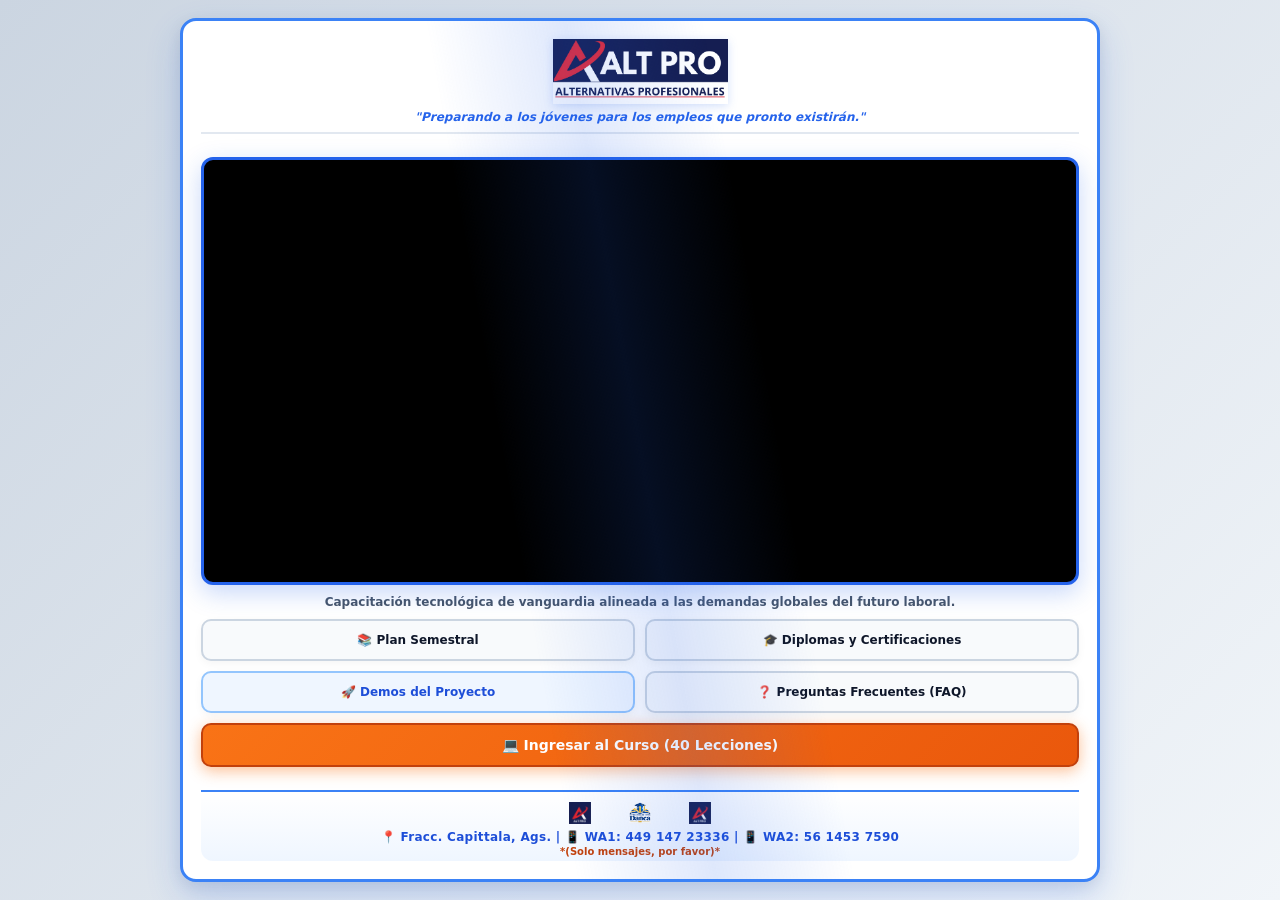
<file: index.html>
<!DOCTYPE html>
<html lang="es">
<head>
    <meta charset="UTF-8">
    <meta name="viewport" content="width=device-width, initial-scale=1.0">
    <title>InnovaPro IA - Preparando a los jóvenes para los empleos que pronto existirán</title>
    <link rel="stylesheet" href="style.css">
    <link rel="manifest" href="manifest.json">
</head>
<body>

    <!-- ================= VISTA 1: HOME / ACCESO INSTITUCIONAL ================= -->
    <div id="view-home" class="app-container">
        <header class="app-header">
            <img src="imagenes/logo_principal.png" alt="InnovaPro IA" class="logo-img">
            <span class="eslogan">"Preparando a los jóvenes para los empleos que pronto existirán."</span>
        </header>

        <main class="home-main">
            <!-- Video de Presentación Principal -->
            <div class="video-container">
                <iframe id="home-video" src="https://www.youtube.com/embed/-pKuou81xsU" title="InnovaPro IA Presentación" allowfullscreen></iframe>
            </div>

            <!-- Justificación WEF resumida -->
            <p class="wef-text">Capacitación tecnológica de vanguardia alineada a las demandas globales del futuro laboral.</p>

            <!-- Botones de Interacción Estratégica (Cuadrícula 2x2 Homogénea) -->
            <div class="dashboard-grid">
                <button class="btn-app" onclick="abrirModal('modal-programa')">📚 Plan Semestral</button>
                <button class="btn-app" onclick="abrirModal('modal-certificados')">🎓 Diplomas y Certificaciones</button>
                <a href="https://ia-escuelas.pideya.contact/" target="_blank" class="btn-app btn-demo">🚀 Demos del Proyecto</a>
                <button class="btn-app btn-faq" onclick="abrirModal('modal-faq')">❓ Preguntas Frecuentes (FAQ)</button>
                <button class="btn-app btn-curso" onclick="mostrarVistaCurso()" style="grid-column: span 2;">💻 Ingresar al Curso (40 Lecciones)</button>
            </div>
        </main>

        <footer class="app-footer">
            <div class="sponsors">
                <img src="imagenes/sponsor_1.png" alt="Aliado 1">
                <img src="imagenes/sponsor_2.png" alt="Aliado 2">
                <img src="imagenes/sponsor_3.png" alt="Aliado 3">
            </div>
            <p class="contacto-info">📍 Fracc. Capittala, Ags. | 📱 WA1: 449 147 23336 | 📱 WA2: 56 1453 7590</p>
            <p class="aviso-wa">*(Solo mensajes, por favor)*</p>
        </footer>
    </div>


    <!-- ================= VISTA 2: PLATAFORMA DE ESTUDIO (40 LECCIONES) ================= -->
    <div id="view-curso" class="app-container" style="display: none;">
        <header class="curso-header">
            <button class="btn-volver" onclick="mostrarVistaHome()">⬅ Volver al Inicio</button>
            <h2>Aula Virtual - InnovaPro IA</h2>
            <div id="user-status" class="user-status">Licencia Vigente (6 Meses)</div>
        </header>

        <main class="curso-main">
            <!-- Selector de Niveles -->
            <div class="niveles-tabs">
                <button class="tab-nivel active" onclick="cambiarNivel(1)">Nivel 1 (IA & Prompt)</button>
                <button class="tab-nivel" onclick="cambiarNivel(2)">Nivel 2 (Visual & 3D)</button>
                <button class="tab-nivel" onclick="cambiarNivel(3)">Nivel 3 (VS Code & Web)</button>
                <button class="tab-nivel" onclick="cambiarNivel(4)">Nivel 4 (5 Proyectos)</button>
            </div>

            <!-- Listado y Reproductor de Lecciones -->
            <div class="aula-grid">
                <!-- Selector de Lecciones (1 a 15) -->
                <div class="lecciones-sidebar" id="lista-lecciones">
                    <!-- Generado dinámicamente por JS -->
                </div>

                <!-- Contenido de la Lección Activa -->
                <div class="leccion-content">
                    <h3 id="titulo-leccion-activa">Selecciona una lección</h3>
                    <div class="video-container">
                        <iframe id="video-leccion" src="https://www.youtube.com/embed/LcqjlzUucIU" title="Video Lección" allowfullscreen></iframe>
                    </div>

                    <!-- Panel de Recursos Didácticos Descargables (Optimizado a un solo botón) -->
                    <div class="recursos-box">
                        <h4>📁 Material de Estudio de la Lección</h4>
                        <div class="recursos-buttons">
                            <a href="#" id="btn-pdf" class="btn-recurso pdf" download style="width: 100%; text-align: center; justify-content: center;">📥 Descargar Guía de Estudio en PDF</a>
                        </div>
                    </div>

                    <div class="evaluacion-panel" style="display: none;">
                        <a href="#" class="btn-eval" style="display: inline-block; text-align: center; text-decoration: none;">📝 Presentar Examen de Nivel</a>
                    </div>
                </div>
            </div>
        </main>
    </div>


    <div id="modal-programa" class="modal">
    <div class="modal-content">
        <span class="close" onclick="cerrarModal('modal-programa')">&times;</span>
        <h2>Programa Académico Semestral</h2>
        <div class="modal-body-scroll">
            
            <!-- CAJA DE ORIENTACIÓN DE TIEMPOS Y CARGA HORARIA -->
            <div style="background: #eef9ee; padding: 15px; border-radius: 8px; margin-bottom: 20px; border: 1px solid #c3e6cb; text-align: left;">
                <h4 style="margin-top: 0; color: #2d572c;">⏱️ Organización y Carga Horaria para Alumnos</h4>
                <p style="font-size: 13px; color: #333; line-height: 1.5; margin: 0;">
                    Este programa está diseñado como una actividad extracurricular optimizada para el calendario escolar de la SEP (considerando periodos vacacionales y exámenes). 
                    <br><br>
                    📌 <strong>Ritmo sugerido:</strong> 2 lecciones por semana (~1 a 2 horas de dedicación total por semana). Con este ritmo constante, el alumno concluirá las 40 lecciones del curso en aproximadamente <strong>4 meses y medio (20 semanas)</strong>, terminando con holgura dentro del semestre escolar sin descuidar sus materias regulares.
                </p>
            </div>

            <h3>Nivel 1: IA Generativa, Despliegue Web y Multimedia Básica (4 Semanas)</h3>
            <p>LLMs, Prompt Engineering, ChatGPT, Gemini, Perplexity, DeepSeek, Copilot, Vocaroo, Google TTS, Suno, Netlify, Surge y Cloudflare Pages. <em>(Ritmo: 2 lecciones por semana / ~2 horas semanales).</em></p>
            
            <h3>Nivel 2: Creatividad Visual, Presentaciones y Multimedia Sintética (4 Semanas)</h3>
            <p>DALL-E 3, Leonardo AI, Gamma.app, Clipchamp, Descript, Meshy AI, Spline, Pika, Veo y videos de idiomas educativos. <em>(Ritmo: 2 lecciones por semana / ~2 horas semanales).</em></p>
            
            <h3>Nivel 3: Desarrollo Web con VS Code (5 Semanas)</h3>
            <p>Instalación de VS Code, HTML5, CSS3, JavaScript, asistentes de IA (Copilot/DeepSeek) y PWAs locales. <em>(Ritmo: 2 lecciones por semana / ~2 horas semanales).</em></p>
            
            <h3>Nivel 4: Creación Avanzada, Sustitución y Certificación Internacional (7 Semanas)</h3>
            <p>Creación de aplicaciones web sin assets y con assets (imágenes cuadradas 400x400, logotipos y videos de YouTube), métodos de edición por sustitución y adición/extensión por sustitución, despliegue en red, portafolio PWA y preparación para la certificación oficial <em>Elements of AI</em> (Universidad de Helsinki). <em>(Ritmo: 2 lecciones por semana / ~2 horas semanales).</em></p>
            
        </div>
    </div>
</div>

    <div id="modal-certificados" class="modal">
    <div class="modal-content">
        <span class="close" onclick="cerrarModal('modal-certificados')">&times;</span>
        <h2>Diplomas e Insignias Oficiales</h2>
        <div class="modal-body-scroll">
            <h3>Diplomas Internos Nominativos (Emisión Institucional PDF)</h3>
            <ul>
                <li>Nivel 1: Fundamentos de IA Generativa.</li>
                <li>Nivel 2: Creación Visual y Gráficos 3D.</li>
                <li>Nivel 3: Desarrollo Web Base en VS Code.</li>
                <li><strong>Nivel Máster (Nivel 4): Creador de Aplicaciones Web con IA.</strong></li>
            </ul>

            <h3>Certificaciones Internacionales Globales</h3>
            <ul>
                <li><strong>Universidad de Helsinki:</strong> Elements of AI.</li>
            </ul>
        </div>
    </div>
</div>

    <!-- MODAL: FAQ (PREGUNTAS FRECUENTES) -->
    <div id="modal-faq" class="modal">
        <div class="modal-content">
            <span class="close" onclick="cerrarModal('modal-faq')">&times;</span>
            <h2>Preguntas Frecuentes (FAQ)</h2>
            <div class="modal-body-scroll">
                <h3>1. ¿Cómo se les da clase a los alumnos, si ninguno de nuestros maestros sabe Inteligencia Artificial?</h3>
                <p><strong>R:</strong> Existen 2 formas: <br>a) Se les puede dar un curso a los maestros con un costo simbólico y además tendrán acceso a la plataforma todo el semestre, independientemente de que tomen este curso o no.<br>b) El curso está diseñado para ser autodidacta y los lleva paso a paso desde cero hasta terminarlo.</p>
                
                <h3>2. ¿Se requiere experiencia previa en código?</h3>
                <p><strong>R:</strong> Ninguna. El Nivel 1 parte desde cero absoluto, guiando al alumno de usuario básico a creador de tecnología.</p>
                
                <h3>3. ¿Cómo funciona el acceso a la plataforma?</h3>
                <p><strong>R:</strong> Cada alumno recibe un usuario y contraseña temporal inicial con vigencia estricta de 6 meses para proteger las licencias escolares.</p>
                
                <h3>4. ¿El alumno recibe algún reconocimiento o certificación?</h3>
                <p><strong>R:</strong> Sí. Al aprobar las evaluaciones de cada etapa (con más del 70% de aciertos), el sistema emite diplomas institucionales nominativos en PDF. Además, durante el trayecto, los alumnos obtienen rutas para tramitar insignias y certificaciones internacionales oficiales de Cisco, Google Cloud, Microsoft y la Universidad de Helsinki.</p>
                
                <h3>5. ¿Qué pasa si el alumno pierde la contraseña?</h3>
                <p><strong>R:</strong> El sistema permite que el alumno cambie su contraseña al ingresar por primera vez. En caso de extravío posterior, el colegio o el administrador puede solicitar el restablecimiento inmediato mediante los canales de soporte.</p>
                
                <h3>6. ¿Cómo sé que mi hijo aprendió?</h3>
                <p><strong>R:</strong> Al finalizar el curso, su hijo habrá generado diferentes proyectos como videos, canciones, imágenes, pero sobre todo aplicaciones tanto de entretenimiento como laborales. Puede ver el botón: "Demos del proyecto".</p>
                
                <h3>7. ¿Cuándo puede entrar mi hijo a la plataforma?</h3>
                <p><strong>R:</strong> La plataforma es una herramienta de 24x7 durante todo el semestre.</p>
                
                <h3>8. ¿Qué pasa si mi hijo termina antes el curso o no lo termina a tiempo?</h3>
                <p><strong>R:</strong> Si el alumno termina antes, puede explorar, repasar y perfeccionar sus proyectos sin restricciones. Si por alguna razón no concluye a tiempo, se puede comunicar con su director para pedir una extensión del curso por el tiempo que ustedes lo consideren pertinente con el respectivo pago por mes.</p>
            </div>
        </div>
    </div>

    <script src="script.js"></script>
</body>
</html>
</file>
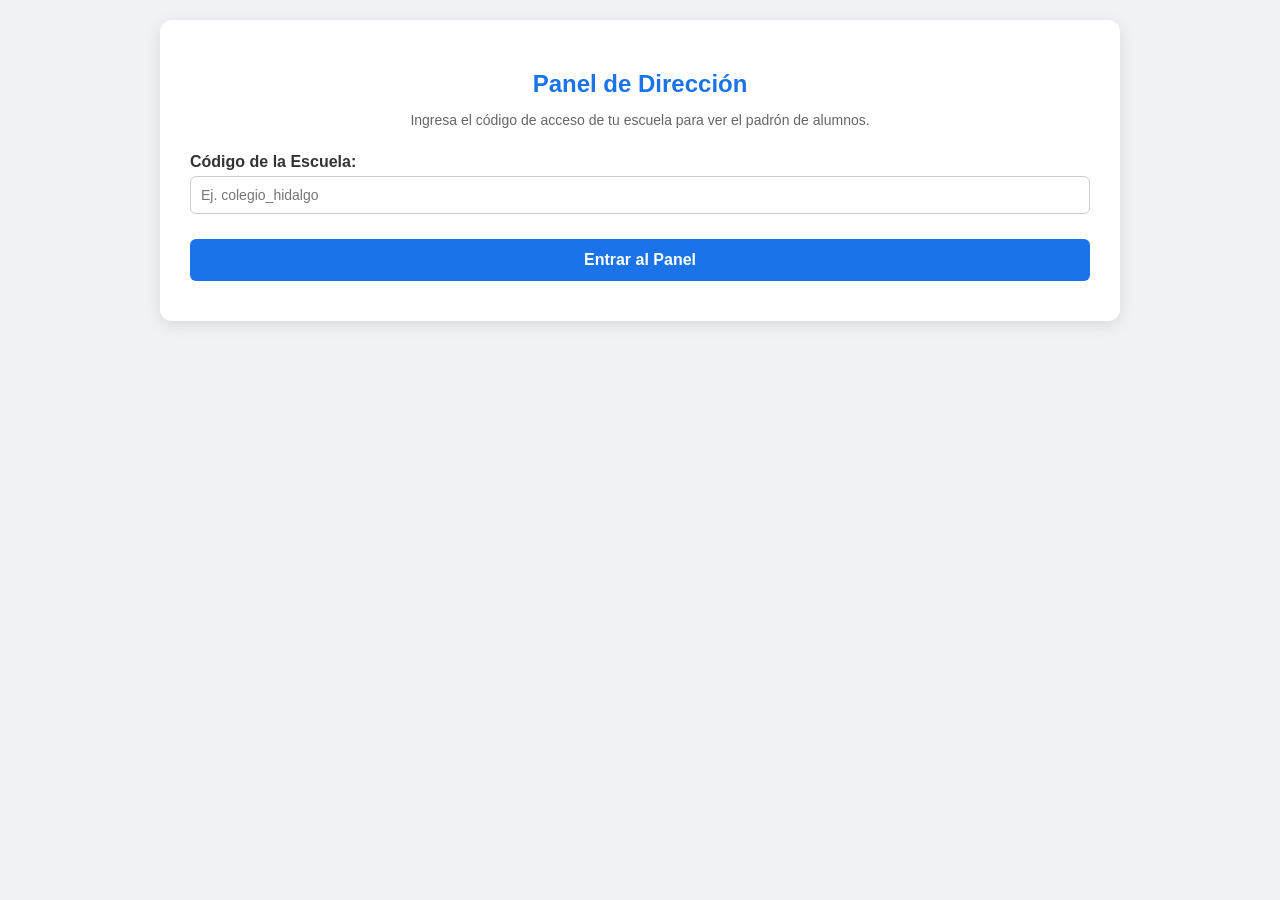
<file: director.html>
<!DOCTYPE html>
<html lang="es">
<head>
    <meta charset="UTF-8">
    <meta name="viewport" content="width=device-width, initial-scale=1.0">
    <title>Panel de Control - Dirección Escolar</title>
    <style>
        body { font-family: 'Segoe UI', Tahoma, Geneva, Verdana, sans-serif; background: #f0f2f5; margin: 0; padding: 20px; }
        .container { max-width: 900px; margin: auto; background: white; padding: 30px; border-radius: 12px; box-shadow: 0 4px 15px rgba(0,0,0,0.1); }
        h2 { color: #1a73e8; text-align: center; margin-bottom: 5px; }
        p.subtitle { text-align: center; color: #666; font-size: 14px; margin-bottom: 25px; }
        .login-box, .dashboard-box { display: none; }
        .active { display: block; }
        .form-group { margin-bottom: 15px; }
        label { display: block; margin-bottom: 5px; font-weight: 600; color: #333; }
        input { width: 100%; padding: 10px; border: 1px solid #ccc; border-radius: 6px; font-size: 14px; box-sizing: border-box; }
        button { background: #1a73e8; color: white; border: none; padding: 12px; width: 100%; border-radius: 6px; font-size: 16px; font-weight: bold; cursor: pointer; margin-top: 10px; }
        button:hover { background: #1557b0; }
        .btn-excel { background: #28a745; width: auto; padding: 10px 20px; float: right; margin-bottom: 20px; }
        .btn-excel:hover { background: #218838; }
        table { width: 100%; border-collapse: collapse; margin-top: 20px; }
        th, td { border: 1px solid #ddd; padding: 12px; text-align: left; font-size: 14px; }
        th { background-color: #f8f9fa; color: #333; }
        .msg { color: red; text-align: center; margin-top: 10px; font-size: 14px; }
        .clearfix::after { content: ""; clear: both; display: table; }
    </style>
</head>
<body>

    <div class="container">
        <!-- VISTA 1: LOGIN DEL DIRECTOR -->
        <div id="login-box" class="login-box active">
            <h2>Panel de Dirección</h2>
            <p class="subtitle">Ingresa el código de acceso de tu escuela para ver el padrón de alumnos.</p>
            <form onsubmit="verificarAccesoDireccion(event)">
                <div class="form-group">
                    <label>Código de la Escuela:</label>
                    <input type="text" id="codigo-escuela" required placeholder="Ej. colegio_hidalgo">
                </div>
                <button type="submit">Entrar al Panel</button>
                <div id="error-msg" class="msg"></div>
            </form>
        </div>

        <!-- VISTA 2: TABLA DE ALUMNOS INSCRITOS -->
        <div id="dashboard-box" class="dashboard-box">
            <h2 id="titulo-escuela">Padrón de Alumnos</h2>
            <p class="subtitle">Aquí puedes consultar las contraseñas de tus alumnos o descargar el respaldo.</p>
            
            <div class="clearfix">
                <button class="btn-excel" onclick="exportarExcel()">📥 Descargar Lista en Excel (CSV)</button>
            </div>

            <table>
                <thead>
                    <tr>
                        <th>Nombre del Alumno</th>
                        <th>Grado y Grupo</th>
                        <th>Contraseña Personal</th>
                        <th>Fecha de Registro</th>
                    </tr>
                ></thead>
                <tbody id="tabla-alumnos">
                    <!-- Los datos se cargan solos aquí -->
                </tbody>
            </table>
            
            <button style="background: #6c757d; width: auto; margin-top: 20px;" onclick="cerrarSesion()">Cerrar Sesión</button>
        </div>
    </div>

    <script>
        const SUPABASE_URL = "https://fjtzyxnpgxxsducxxobx.supabase.co";
        const SUPABASE_ANON_KEY = "eyJhbGciOiJIUzI1NiIsInR5cCI6IkpXVCJ9.eyJpc3MiOiJzdXBhYmFzZSIsInJlZiI6ImZqdHp5eG5wZ3h4c2R1Y3h4b2J4Iiwicm9sZSI6ImFub24iLCJpYXQiOjE3OTAyNDgwNjksImV4cCI6MjEwNTgyNDA2OX0.LlTw1ATsXpQTwzF72YjAe9ubgFWDZJSfBhRSCfj0aJw";

        let codigoActual = "";
        let listaAlumnosGlobal = [];

        async function verificarAccesoDireccion(event) {
            event.preventDefault();
            const codigo = document.getElementById('codigo-escuela').value.trim();
            const errorMsg = document.getElementById('error-msg');

            try {
                // Validar que la escuela exista en la base de datos principal
                const response = await fetch(`${SUPABASE_URL}/rest/v1/escuelas_demo?codigo=eq.${codigo}&select=*`, {
                    headers: {
                        "apikey": SUPABASE_ANON_KEY,
                        "Authorization": `Bearer ${SUPABASE_ANON_KEY}`
                    }
                });

                const data = await response.json();

                if (!data || data.length === 0) {
                    errorMsg.innerText = "El código de la escuela no es válido.";
                    return;
                }

                codigoActual = codigo;
                document.getElementById('titulo-escuela').innerText = `Padrón de Alumnos: ${data[0].nombre_escuela}`;
                
                // Cambiar de vista al panel
                document.getElementById('login-box').classList.remove('active');
                document.getElementById('dashboard-box').classList.add('active');

                // Cargar los alumnos de esta escuela
                cargarAlumnos(codigo);

            } catch (err) {
                console.error(err);
                errorMsg.innerText = "Error de conexión con el servidor.";
            }
        }

        async function cargarAlumnos(codigo) {
            try {
                const response = await fetch(`${SUPABASE_URL}/rest/v1/alumnos_registrados?escuela_codigo=eq.${codigo}&select=*`, {
                    headers: {
                        "apikey": SUPABASE_ANON_KEY,
                        "Authorization": `Bearer ${SUPABASE_ANON_KEY}`
                    }
                });

                const alumnos = await response.json();
                listaAlumnosGlobal = alumnos;
                const tbody = document.getElementById('tabla-alumnos');
                tbody.innerHTML = '';

                if (alumnos.length === 0) {
                    tbody.innerHTML = `<tr><td colspan="4" style="text-align:center;">Aún no hay alumnos registrados con este código.</td></tr>`;
                    return;
                }

                alumnos.forEach(alumno => {
                    const fecha = new Date(alumno.fecha_registro).toLocaleDateString();
                    const tr = document.createElement('tr');
                    tr.innerHTML = `
                        <td>${alumno.nombre_alumno}</td>
                        <td>${alumno.grupo}</td>
                        <td><strong>${alumno.password}</strong></td>
                        <td>${fecha}</td>
                    `;
                    tbody.appendChild(tr);
                });

            } catch (err) {
                console.error(err);
            }
        }

        function exportarExcel() {
            if (listaAlumnosGlobal.length === 0) {
                alert("No hay datos para exportar.");
                return;
            }

            let csvContent = "data:text/csv;charset=utf-8,Nombre del Alumno,Grupo,Contrasena,Fecha de Registro\n";

            listaAlumnosGlobal.forEach(row => {
                csvContent += `"${row.nombre_alumno}","${row.grupo}","${row.password}","${row.fecha_registro}"\n`;
            });

            const encodedUri = encodeURI(csvContent);
            const link = document.createElement("a");
            link.setAttribute("href", encodedUri);
            link.setAttribute("download", `padron_alumnos_${codigoActual}.csv`);
            document.body.appendChild(link);
            link.click();
            document.body.removeChild(link);
        }

        function cerrarSesion() {
            document.getElementById('dashboard-box').classList.remove('active');
            document.getElementById('login-box').classList.add('active');
            document.getElementById('codigo-escuela').value = '';
        }
    </script>
</body>
</html>
</file>
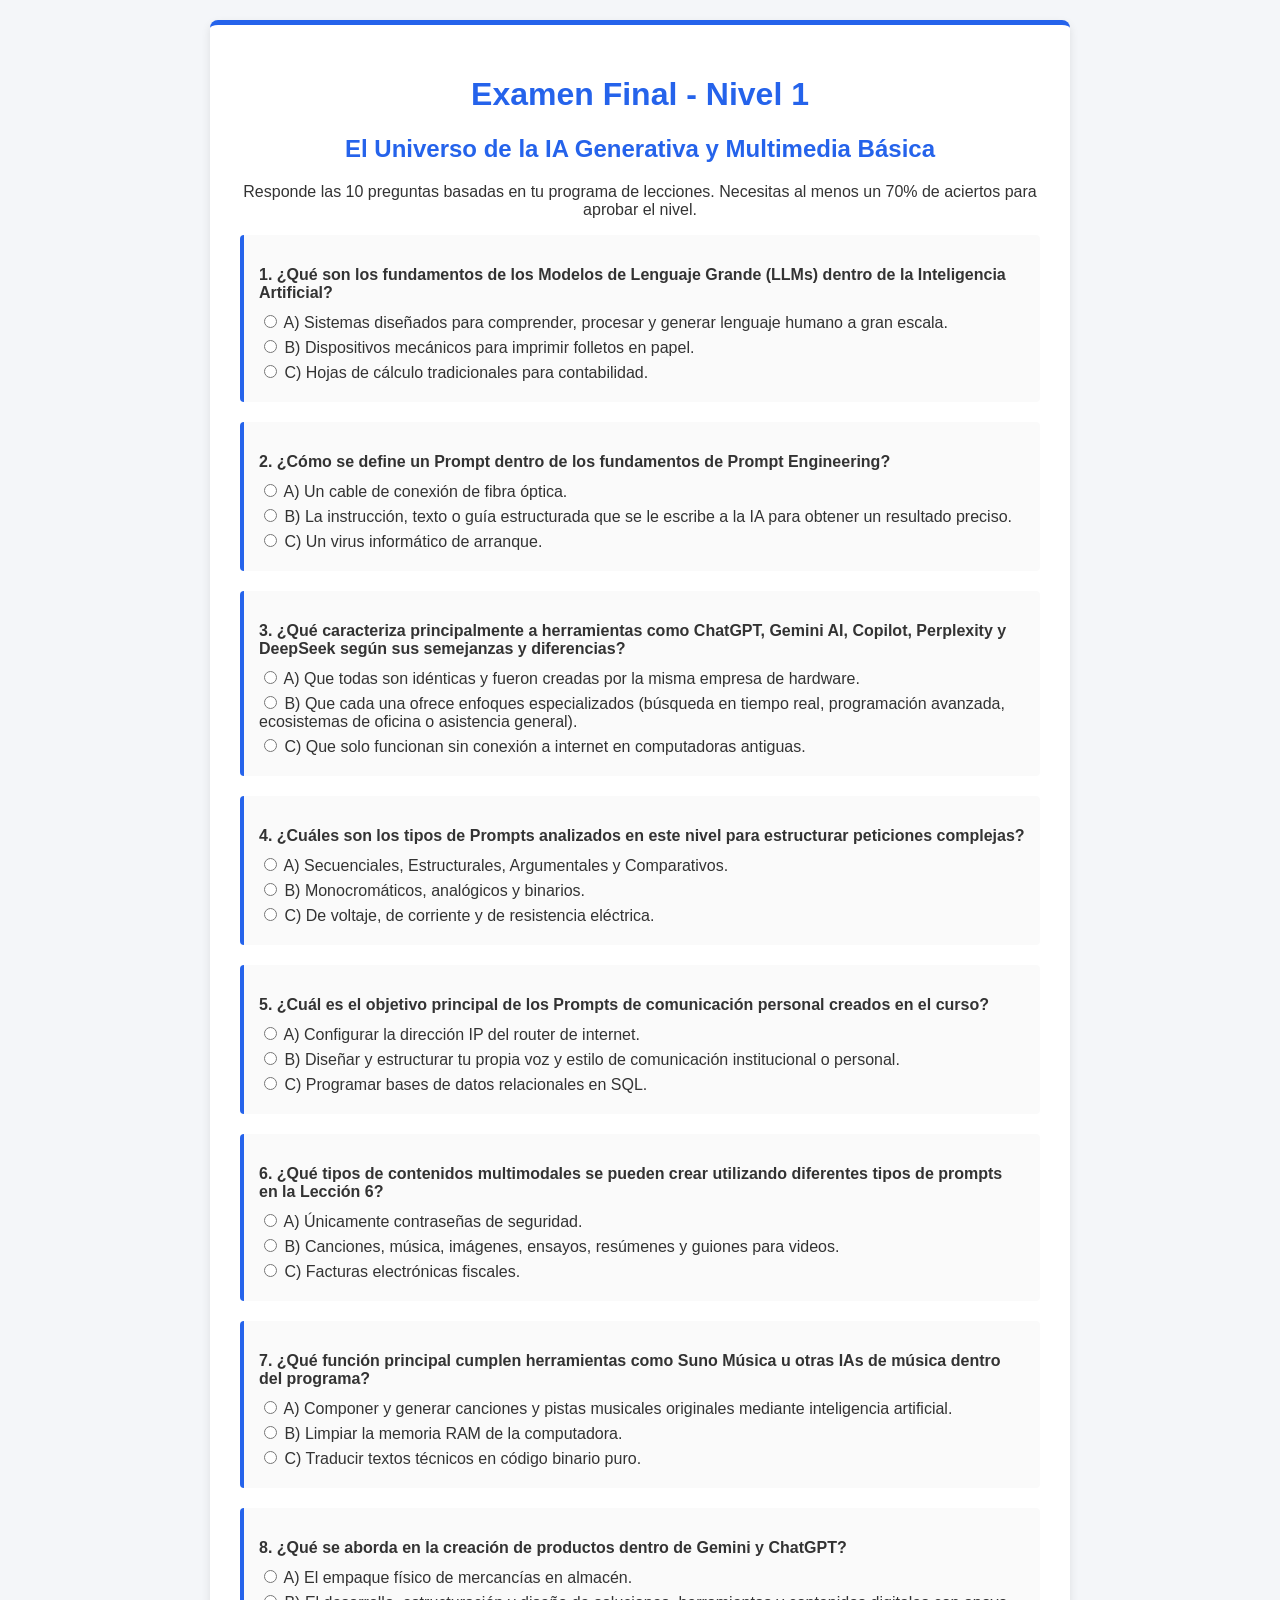
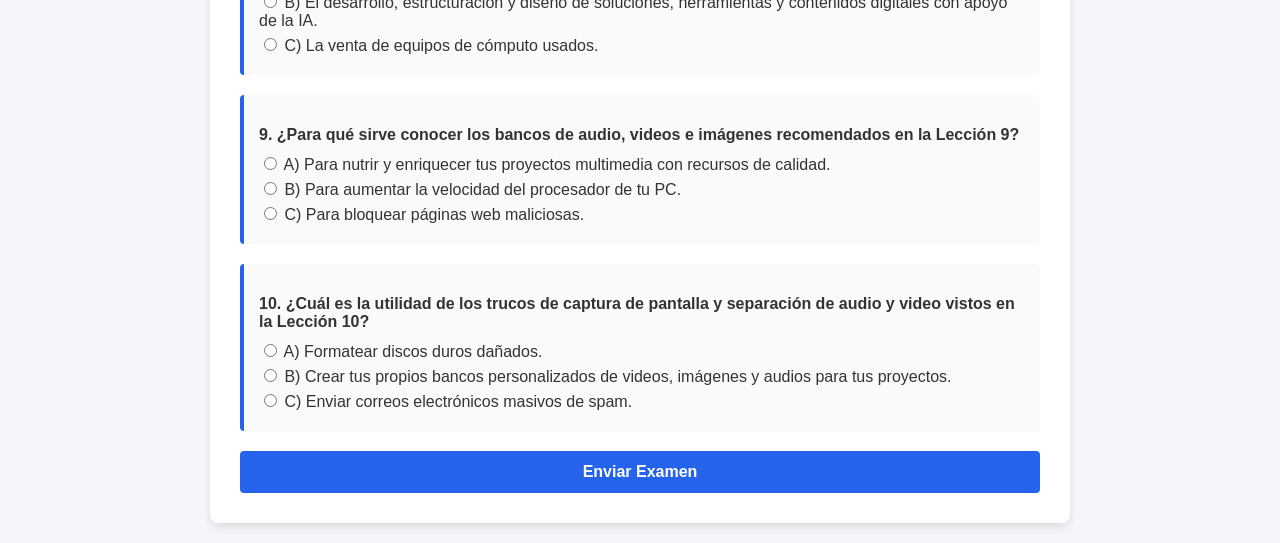
<file: nivel1_examen.html>
<!DOCTYPE html>
<html lang="es">
<head>
    <meta charset="UTF-8">
    <meta name="viewport" content="width=device-width, initial-scale=1.0">
    <title>Examen Final - Nivel 1 | PWA InnovaPro IA</title>
    <style>
        body { font-family: Arial, sans-serif; background-color: #f4f6f9; margin: 0; padding: 20px; color: #333; }
        .container { max-width: 800px; margin: 0 auto; background: #fff; padding: 30px; border-radius: 8px; box-shadow: 0 4px 10px rgba(0,0,0,0.1); border-top: 5px solid #2563EB; }
        h1, h2 { color: #2563EB; text-align: center; }
        .question { margin-bottom: 20px; padding: 15px; background: #fafafa; border-left: 4px solid #2563EB; border-radius: 4px; }
        .question p { font-weight: bold; margin-bottom: 10px; }
        label { display: block; margin-bottom: 5px; cursor: pointer; }
        button { display: block; width: 100%; background: #2563EB; color: #fff; border: none; padding: 12px; font-size: 16px; border-radius: 4px; cursor: pointer; margin-top: 20px; font-weight: bold; }
        button:hover { background: #1D4ED8; }
        #result-section { display: none; text-align: center; margin-top: 30px; padding: 20px; background: #eef2ff; border: 1px solid #c7d2fe; border-radius: 4px; }
    </style>
</head>
<body>

<div class="container">
    <h1>Examen Final - Nivel 1</h1>
    <h2>El Universo de la IA Generativa y Multimedia Básica</h2>
    <p style="text-align: center;">Responde las 10 preguntas basadas en tu programa de lecciones. Necesitas al menos un 70% de aciertos para aprobar el nivel.</p>

    <form id="quiz-form">
        <!-- Pregunta 1: Lección 1 -->
        <div class="question"><p>1. ¿Qué son los fundamentos de los Modelos de Lenguaje Grande (LLMs) dentro de la Inteligencia Artificial?</p>
            <label><input type="radio" name="q1" value="a"> A) Sistemas diseñados para comprender, procesar y generar lenguaje humano a gran escala.</label>
            <label><input type="radio" name="q1" value="b"> B) Dispositivos mecánicos para imprimir folletos en papel.</label>
            <label><input type="radio" name="q1" value="c"> C) Hojas de cálculo tradicionales para contabilidad.</label>
        </div>

        <!-- Pregunta 2: Lección 2 -->
        <div class="question"><p>2. ¿Cómo se define un Prompt dentro de los fundamentos de Prompt Engineering?</p>
            <label><input type="radio" name="q2" value="a"> A) Un cable de conexión de fibra óptica.</label>
            <label><input type="radio" name="q2" value="b"> B) La instrucción, texto o guía estructurada que se le escribe a la IA para obtener un resultado preciso.</label>
            <label><input type="radio" name="q2" value="c"> C) Un virus informático de arranque.</label>
        </div>

        <!-- Pregunta 3: Lección 3 -->
        <div class="question"><p>3. ¿Qué caracteriza principalmente a herramientas como ChatGPT, Gemini AI, Copilot, Perplexity y DeepSeek según sus semejanzas y diferencias?</p>
            <label><input type="radio" name="q3" value="a"> A) Que todas son idénticas y fueron creadas por la misma empresa de hardware.</label>
            <label><input type="radio" name="q3" value="b"> B) Que cada una ofrece enfoques especializados (búsqueda en tiempo real, programación avanzada, ecosistemas de oficina o asistencia general).</label>
            <label><input type="radio" name="q3" value="c"> C) Que solo funcionan sin conexión a internet en computadoras antiguas.</label>
        </div>

        <!-- Pregunta 4: Lección 4 -->
        <div class="question"><p>4. ¿Cuáles son los tipos de Prompts analizados en este nivel para estructurar peticiones complejas?</p>
            <label><input type="radio" name="q4" value="a"> A) Secuenciales, Estructurales, Argumentales y Comparativos.</label>
            <label><input type="radio" name="q4" value="b"> B) Monocromáticos, analógicos y binarios.</label>
            <label><input type="radio" name="q4" value="c"> C) De voltaje, de corriente y de resistencia eléctrica.</label>
        </div>

        <!-- Pregunta 5: Lección 5 -->
        <div class="question"><p>5. ¿Cuál es el objetivo principal de los Prompts de comunicación personal creados en el curso?</p>
            <label><input type="radio" name="q5" value="a"> A) Configurar la dirección IP del router de internet.</label>
            <label><input type="radio" name="q5" value="b"> B) Diseñar y estructurar tu propia voz y estilo de comunicación institucional o personal.</label>
            <label><input type="radio" name="q5" value="c"> C) Programar bases de datos relacionales en SQL.</label>
        </div>

        <!-- Pregunta 6: Lección 6 -->
        <div class="question"><p>6. ¿Qué tipos de contenidos multimodales se pueden crear utilizando diferentes tipos de prompts en la Lección 6?</p>
            <label><input type="radio" name="q6" value="a"> A) Únicamente contraseñas de seguridad.</label>
            <label><input type="radio" name="q6" value="b"> B) Canciones, música, imágenes, ensayos, resúmenes y guiones para videos.</label>
            <label><input type="radio" name="q6" value="c"> C) Facturas electrónicas fiscales.</label>
        </div>

        <!-- Pregunta 7: Lección 7 -->
        <div class="question"><p>7. ¿Qué función principal cumplen herramientas como Suno Música u otras IAs de música dentro del programa?</p>
            <label><input type="radio" name="q7" value="a"> A) Componer y generar canciones y pistas musicales originales mediante inteligencia artificial.</label>
            <label><input type="radio" name="q7" value="b"> B) Limpiar la memoria RAM de la computadora.</label>
            <label><input type="radio" name="q7" value="c"> C) Traducir textos técnicos en código binario puro.</label>
        </div>

        <!-- Pregunta 8: Lección 8 -->
        <div class="question"><p>8. ¿Qué se aborda en la creación de productos dentro de Gemini y ChatGPT?</p>
            <label><input type="radio" name="q8" value="a"> A) El empaque físico de mercancías en almacén.</label>
            <label><input type="radio" name="q8" value="b"> B) El desarrollo, estructuración y diseño de soluciones, herramientas y contenidos digitales con apoyo de la IA.</label>
            <label><input type="radio" name="q8" value="c"> C) La venta de equipos de cómputo usados.</label>
        </div>

        <!-- Pregunta 9: Lección 9 -->
        <div class="question"><p>9. ¿Para qué sirve conocer los bancos de audio, videos e imágenes recomendados en la Lección 9?</p>
            <label><input type="radio" name="q9" value="a"> A) Para nutrir y enriquecer tus proyectos multimedia con recursos de calidad.</label>
            <label><input type="radio" name="q9" value="b"> B) Para aumentar la velocidad del procesador de tu PC.</label>
            <label><input type="radio" name="q9" value="c"> C) Para bloquear páginas web maliciosas.</label>
        </div>

        <!-- Pregunta 10: Lección 10 -->
        <div class="question"><p>10. ¿Cuál es la utilidad de los trucos de captura de pantalla y separación de audio y video vistos en la Lección 10?</p>
            <label><input type="radio" name="q10" value="a"> A) Formatear discos duros dañados.</label>
            <label><input type="radio" name="q10" value="b"> B) Crear tus propios bancos personalizados de videos, imágenes y audios para tus proyectos.</label>
            <label><input type="radio" name="q10" value="c"> C) Enviar correos electrónicos masivos de spam.</label>
        </div>

        <button type="button" onclick="evaluarExamen()">Enviar Examen</button>
    </form>

    <!-- Sección de Resultados (Sin Diploma) -->
    <div id="result-section">
        <h3 id="result-title"></h3>
        <p id="result-msg"></p>
    </div>
</div>

<script>
    const respuestasCorrectas = {
        q1: 'a', q2: 'b', q3: 'b', q4: 'a', q5: 'b',
        q6: 'b', q7: 'a', q8: 'b', q9: 'a', q10: 'b'
    };

    function evaluarExamen() {
        let aciertos = 0;
        let total = 10;
        let respondidas = 0;

        for (let key in respuestasCorrectas) {
            let seleccionada = document.querySelector(`input[name="${key}"]:checked`);
            if (seleccionada) {
                respondidas++;
                if (seleccionada.value === respuestasCorrectas[key]) {
                    aciertos++;
                }
            }
        }

        if (respondidas < total) {
            alert("Por favor responde todas las preguntas antes de enviar.");
            return;
        }

        let porcentaje = (aciertos / total) * 100;
        
        document.getElementById('quiz-form').style.display = 'none';
        let resSection = document.getElementById('result-section');
        resSection.style.display = 'block';

        let title = document.getElementById('result-title');
        let msg = document.getElementById('result-msg');

        if (porcentaje >= 70) {
            title.style.color = "#10B981";
            title.innerText = "¡Excelente Trabajo, Nivel 1 Aprobado!";
            msg.innerText = `Obtuviste ${porcentaje.toFixed(0)}% de aciertos (${aciertos}/${total}). ¡Felicidades por completar el Nivel 1! Ya puedes continuar con el siguiente nivel.`;
        } else {
            title.style.color = "#EF4444";
            title.innerText = "Sigue practicando";
            msg.innerText = `Obtuviste ${porcentaje.toFixed(0)}% (${aciertos}/${total}). Necesitas al menos un 70% (7 aciertos) para aprobar. ¡Repasa la guía y vuelve a intentarlo!`;
        }
    }
</script>

</body>
</html>
</file>
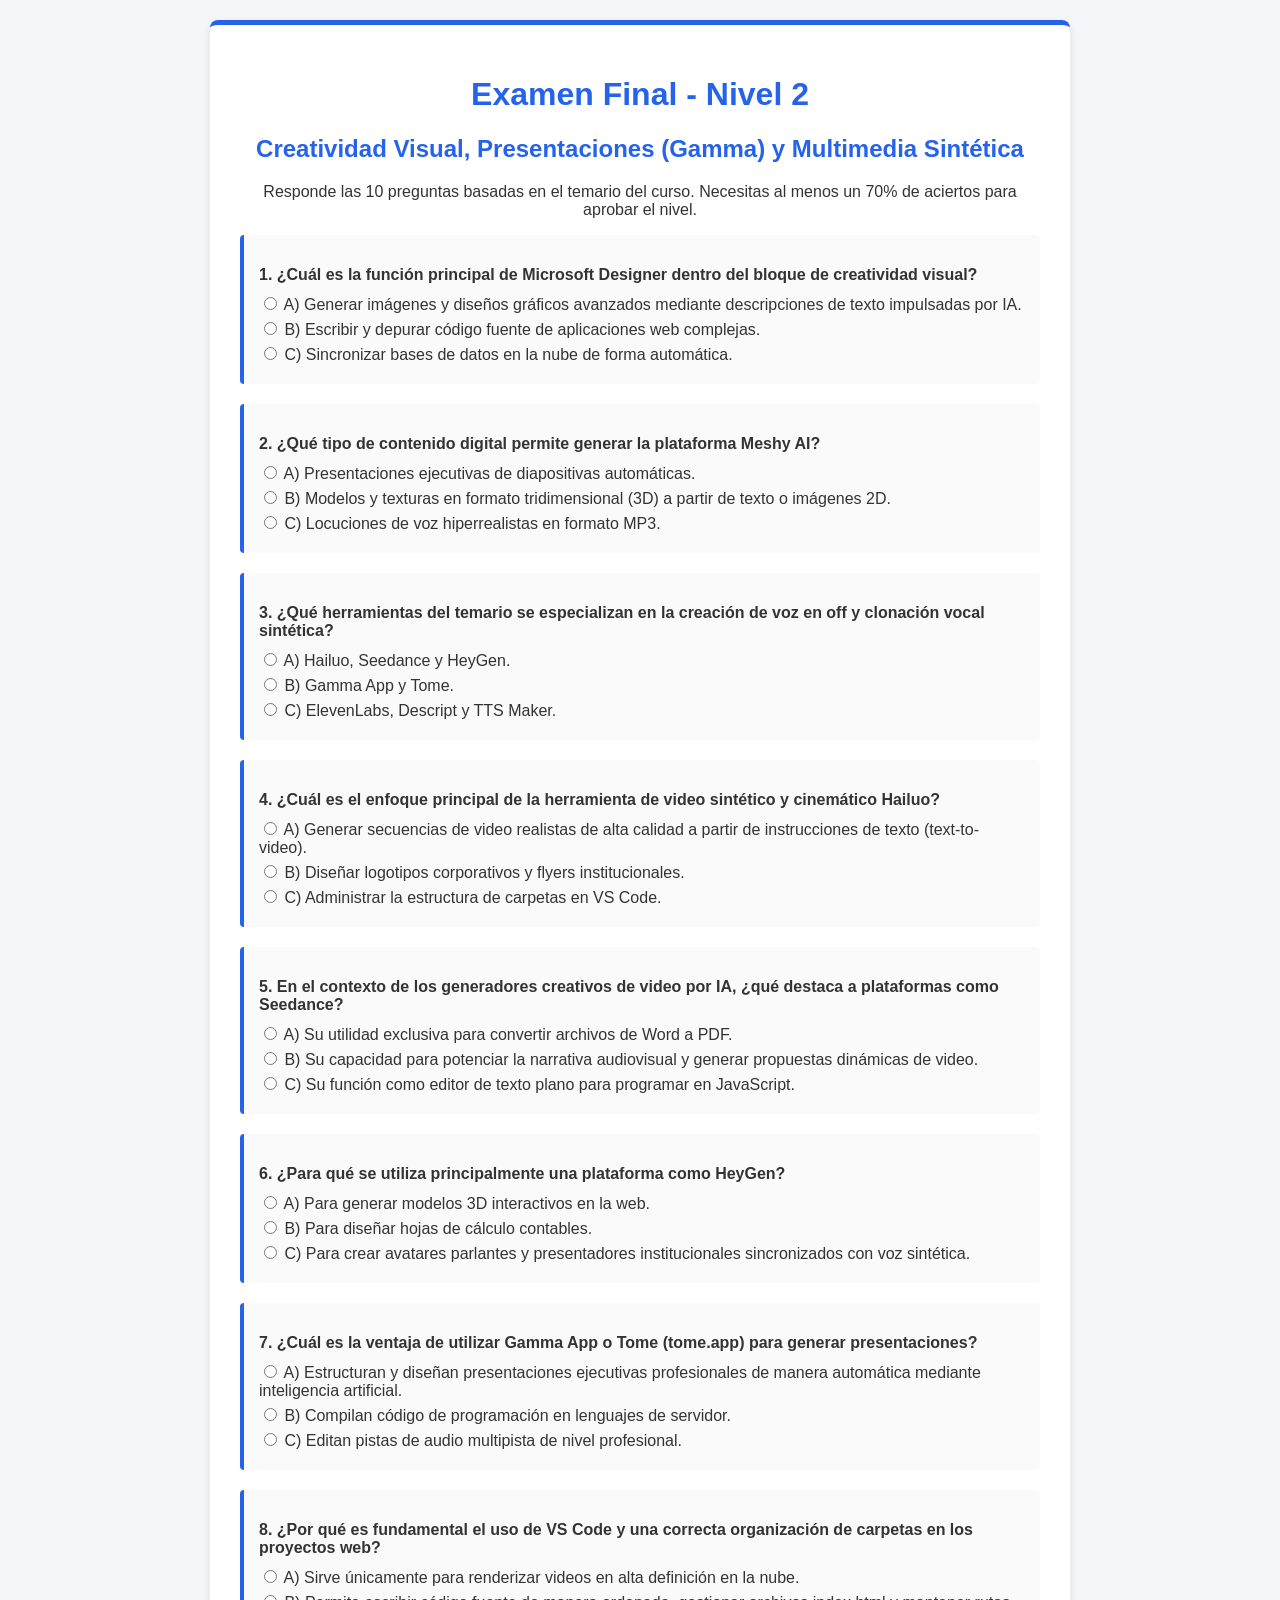
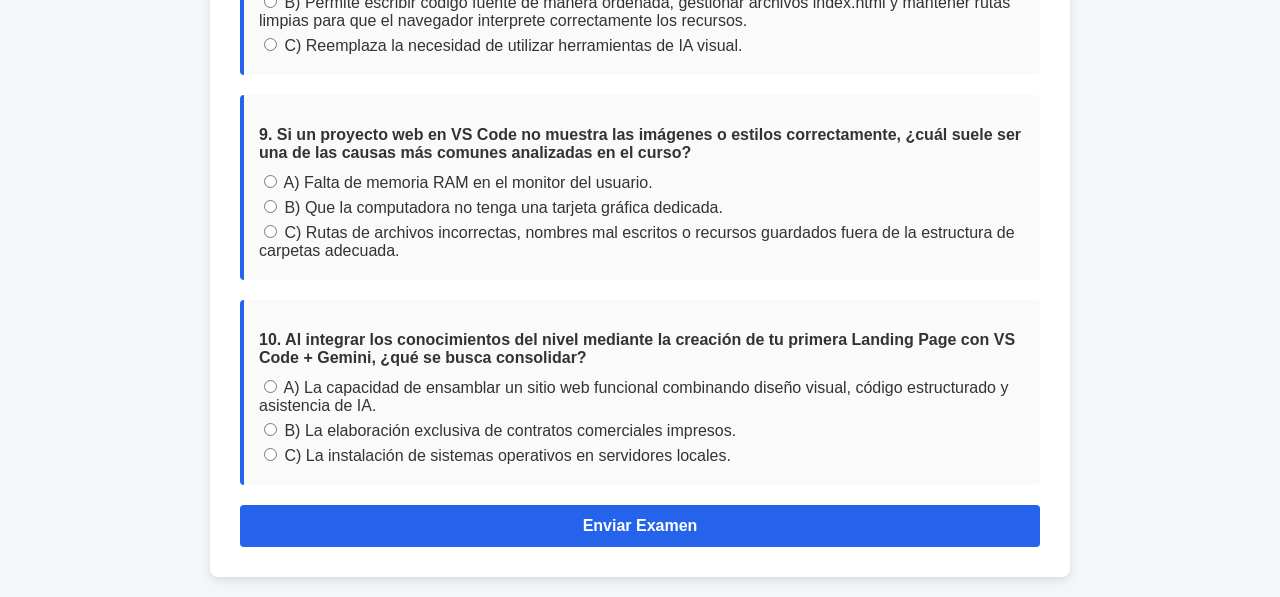
<file: nivel2_examen.html>
<!DOCTYPE html>
<html lang="es">
<head>
    <meta charset="UTF-8">
    <meta name="viewport" content="width=device-width, initial-scale=1.0">
    <title>Examen Final - Nivel 2 | PWA InnovaPro IA</title>
    <style>
        body { font-family: Arial, sans-serif; background-color: #f4f6f9; margin: 0; padding: 20px; color: #333; }
        .container { max-width: 800px; margin: 0 auto; background: #fff; padding: 30px; border-radius: 8px; box-shadow: 0 4px 10px rgba(0,0,0,0.1); border-top: 5px solid #2563EB; }
        h1, h2 { color: #2563EB; text-align: center; }
        .question { margin-bottom: 20px; padding: 15px; background: #fafafa; border-left: 4px solid #2563EB; border-radius: 4px; }
        .question p { font-weight: bold; margin-bottom: 10px; }
        label { display: block; margin-bottom: 5px; cursor: pointer; }
        button { display: block; width: 100%; background: #2563EB; color: #fff; border: none; padding: 12px; font-size: 16px; border-radius: 4px; cursor: pointer; margin-top: 20px; font-weight: bold; }
        button:hover { background: #1D4ED8; }
        #result-section { display: none; text-align: center; margin-top: 30px; padding: 20px; background: #eef2ff; border: 1px solid #c7d2fe; border-radius: 4px; }
    </style>
</head>
<body>

<div class="container">
    <h1>Examen Final - Nivel 2</h1>
    <h2>Creatividad Visual, Presentaciones (Gamma) y Multimedia Sintética</h2>
    <p style="text-align: center;">Responde las 10 preguntas basadas en el temario del curso. Necesitas al menos un 70% de aciertos para aprobar el nivel.</p>

    <form id="quiz-form">
        <!-- Pregunta 1 (Correcta: A) -->
        <div class="question"><p>1. ¿Cuál es la función principal de <b>Microsoft Designer</b> dentro del bloque de creatividad visual?</p>
            <label><input type="radio" name="q1" value="a"> A) Generar imágenes y diseños gráficos avanzados mediante descripciones de texto impulsadas por IA.</label>
            <label><input type="radio" name="q1" value="b"> B) Escribir y depurar código fuente de aplicaciones web complejas.</label>
            <label><input type="radio" name="q1" value="c"> C) Sincronizar bases de datos en la nube de forma automática.</label>
        </div>

        <!-- Pregunta 2 (Correcta: B) -->
        <div class="question"><p>2. ¿Qué tipo de contenido digital permite generar la plataforma <b>Meshy AI</b>?</p>
            <label><input type="radio" name="q2" value="a"> A) Presentaciones ejecutivas de diapositivas automáticas.</label>
            <label><input type="radio" name="q2" value="b"> B) Modelos y texturas en formato tridimensional (3D) a partir de texto o imágenes 2D.</label>
            <label><input type="radio" name="q2" value="c"> C) Locuciones de voz hiperrealistas en formato MP3.</label>
        </div>

        <!-- Pregunta 3 (Correcta: C) -->
        <div class="question"><p>3. ¿Qué herramientas del temario se especializan en la creación de voz en off y clonación vocal sintética?</p>
            <label><input type="radio" name="q3" value="a"> A) Hailuo, Seedance y HeyGen.</label>
            <label><input type="radio" name="q3" value="b"> B) Gamma App y Tome.</label>
            <label><input type="radio" name="q3" value="c"> C) ElevenLabs, Descript y TTS Maker.</label>
        </div>

        <!-- Pregunta 4 (Correcta: A) -->
        <div class="question"><p>4. ¿Cuál es el enfoque principal de la herramienta de video sintético y cinemático <b>Hailuo</b>?</p>
            <label><input type="radio" name="q4" value="a"> A) Generar secuencias de video realistas de alta calidad a partir de instrucciones de texto (text-to-video).</label>
            <label><input type="radio" name="q4" value="b"> B) Diseñar logotipos corporativos y flyers institucionales.</label>
            <label><input type="radio" name="q4" value="c"> C) Administrar la estructura de carpetas en VS Code.</label>
        </div>

        <!-- Pregunta 5 (Correcta: B) -->
        <div class="question"><p>5. En el contexto de los generadores creativos de video por IA, ¿qué destaca a plataformas como <b>Seedance</b>?</p>
            <label><input type="radio" name="q5" value="a"> A) Su utilidad exclusiva para convertir archivos de Word a PDF.</label>
            <label><input type="radio" name="q5" value="b"> B) Su capacidad para potenciar la narrativa audiovisual y generar propuestas dinámicas de video.</label>
            <label><input type="radio" name="q5" value="c"> C) Su función como editor de texto plano para programar en JavaScript.</label>
        </div>

        <!-- Pregunta 6 (Correcta: C) -->
        <div class="question"><p>6. ¿Para qué se utiliza principalmente una plataforma como <b>HeyGen</b>?</p>
            <label><input type="radio" name="q6" value="a"> A) Para generar modelos 3D interactivos en la web.</label>
            <label><input type="radio" name="q6" value="b"> B) Para diseñar hojas de cálculo contables.</label>
            <label><input type="radio" name="q6" value="c"> C) Para crear avatares parlantes y presentadores institucionales sincronizados con voz sintética.</label>
        </div>

        <!-- Pregunta 7 (Correcta: A) -->
        <div class="question"><p>7. ¿Cuál es la ventaja de utilizar <b>Gamma App</b> o <b>Tome (tome.app)</b> para generar presentaciones?</p>
            <label><input type="radio" name="q7" value="a"> A) Estructuran y diseñan presentaciones ejecutivas profesionales de manera automática mediante inteligencia artificial.</label>
            <label><input type="radio" name="q7" value="b"> B) Compilan código de programación en lenguajes de servidor.</label>
            <label><input type="radio" name="q7" value="c"> C) Editan pistas de audio multipista de nivel profesional.</label>
        </div>

        <!-- Pregunta 8 (Correcta: B) -->
        <div class="question"><p>8. ¿Por qué es fundamental el uso de <b>VS Code</b> y una correcta organización de carpetas en los proyectos web?</p>
            <label><input type="radio" name="q8" value="a"> A) Sirve únicamente para renderizar videos en alta definición en la nube.</label>
            <label><input type="radio" name="q8" value="b"> B) Permite escribir código fuente de manera ordenada, gestionar archivos index.html y mantener rutas limpias para que el navegador interprete correctamente los recursos.</label>
            <label><input type="radio" name="q8" value="c"> C) Reemplaza la necesidad de utilizar herramientas de IA visual.</label>
        </div>

        <!-- Pregunta 9 (Correcta: C) -->
        <div class="question"><p>9. Si un proyecto web en <b>VS Code</b> no muestra las imágenes o estilos correctamente, ¿cuál suele ser una de las causas más comunes analizadas en el curso?</p>
            <label><input type="radio" name="q9" value="a"> A) Falta de memoria RAM en el monitor del usuario.</label>
            <label><input type="radio" name="q9" value="b"> B) Que la computadora no tenga una tarjeta gráfica dedicada.</label>
            <label><input type="radio" name="q9" value="c"> C) Rutas de archivos incorrectas, nombres mal escritos o recursos guardados fuera de la estructura de carpetas adecuada.</label>
        </div>

        <!-- Pregunta 10 (Correcta: A) -->
        <div class="question"><p>10. Al integrar los conocimientos del nivel mediante la creación de tu primera <b>Landing Page con VS Code + Gemini</b>, ¿qué se busca consolidar?</p>
            <label><input type="radio" name="q10" value="a"> A) La capacidad de ensamblar un sitio web funcional combinando diseño visual, código estructurado y asistencia de IA.</label>
            <label><input type="radio" name="q10" value="b"> B) La elaboración exclusiva de contratos comerciales impresos.</label>
            <label><input type="radio" name="q10" value="c"> C) La instalación de sistemas operativos en servidores locales.</label>
        </div>

        <button type="button" onclick="evaluarExamen()">Enviar Examen</button>
    </form>

    <!-- Sección de Resultados (Sin Diploma) -->
    <div id="result-section">
        <h3 id="result-title"></h3>
        <p id="result-msg"></p>
    </div>
</div>

<script>
    const respuestasCorrectas = {
        q1: 'a', q2: 'b', q3: 'c', q4: 'a', q5: 'b',
        q6: 'c', q7: 'a', q8: 'b', q9: 'c', q10: 'a'
    };

    function evaluarExamen() {
        let aciertos = 0;
        let total = 10;
        let respondidas = 0;

        for (let key in respuestasCorrectas) {
            let seleccionada = document.querySelector(`input[name="${key}"]:checked`);
            if (seleccionada) {
                respondidas++;
                if (seleccionada.value === respuestasCorrectas[key]) {
                    aciertos++;
                }
            }
        }

        if (respondidas < total) {
            alert("Por favor responde todas las preguntas antes de enviar.");
            return;
        }

        let porcentaje = (aciertos / total) * 100;
        
        document.getElementById('quiz-form').style.display = 'none';
        let resSection = document.getElementById('result-section');
        resSection.style.display = 'block';

        let title = document.getElementById('result-title');
        let msg = document.getElementById('result-msg');

        if (porcentaje >= 70) {
            title.style.color = "#10B981";
            title.innerText = "¡Excelente Trabajo, Nivel 2 Aprobado!";
            msg.innerText = `Obtuviste ${porcentaje.toFixed(0)}% de aciertos (${aciertos}/${total}). ¡Felicidades por completar el Nivel 2! Ya puedes continuar con el siguiente nivel.`;
        } else {
            title.style.color = "#EF4444";
            title.innerText = "Sigue practicando";
            msg.innerText = `Obtuviste ${porcentaje.toFixed(0)}% (${aciertos}/${total}). Necesitas al menos un 70% (7 aciertos) para aprobar. ¡Repasa la guía y vuelve a intentarlo!`;
        }
    }
</script>

</body>
</html>
</file>
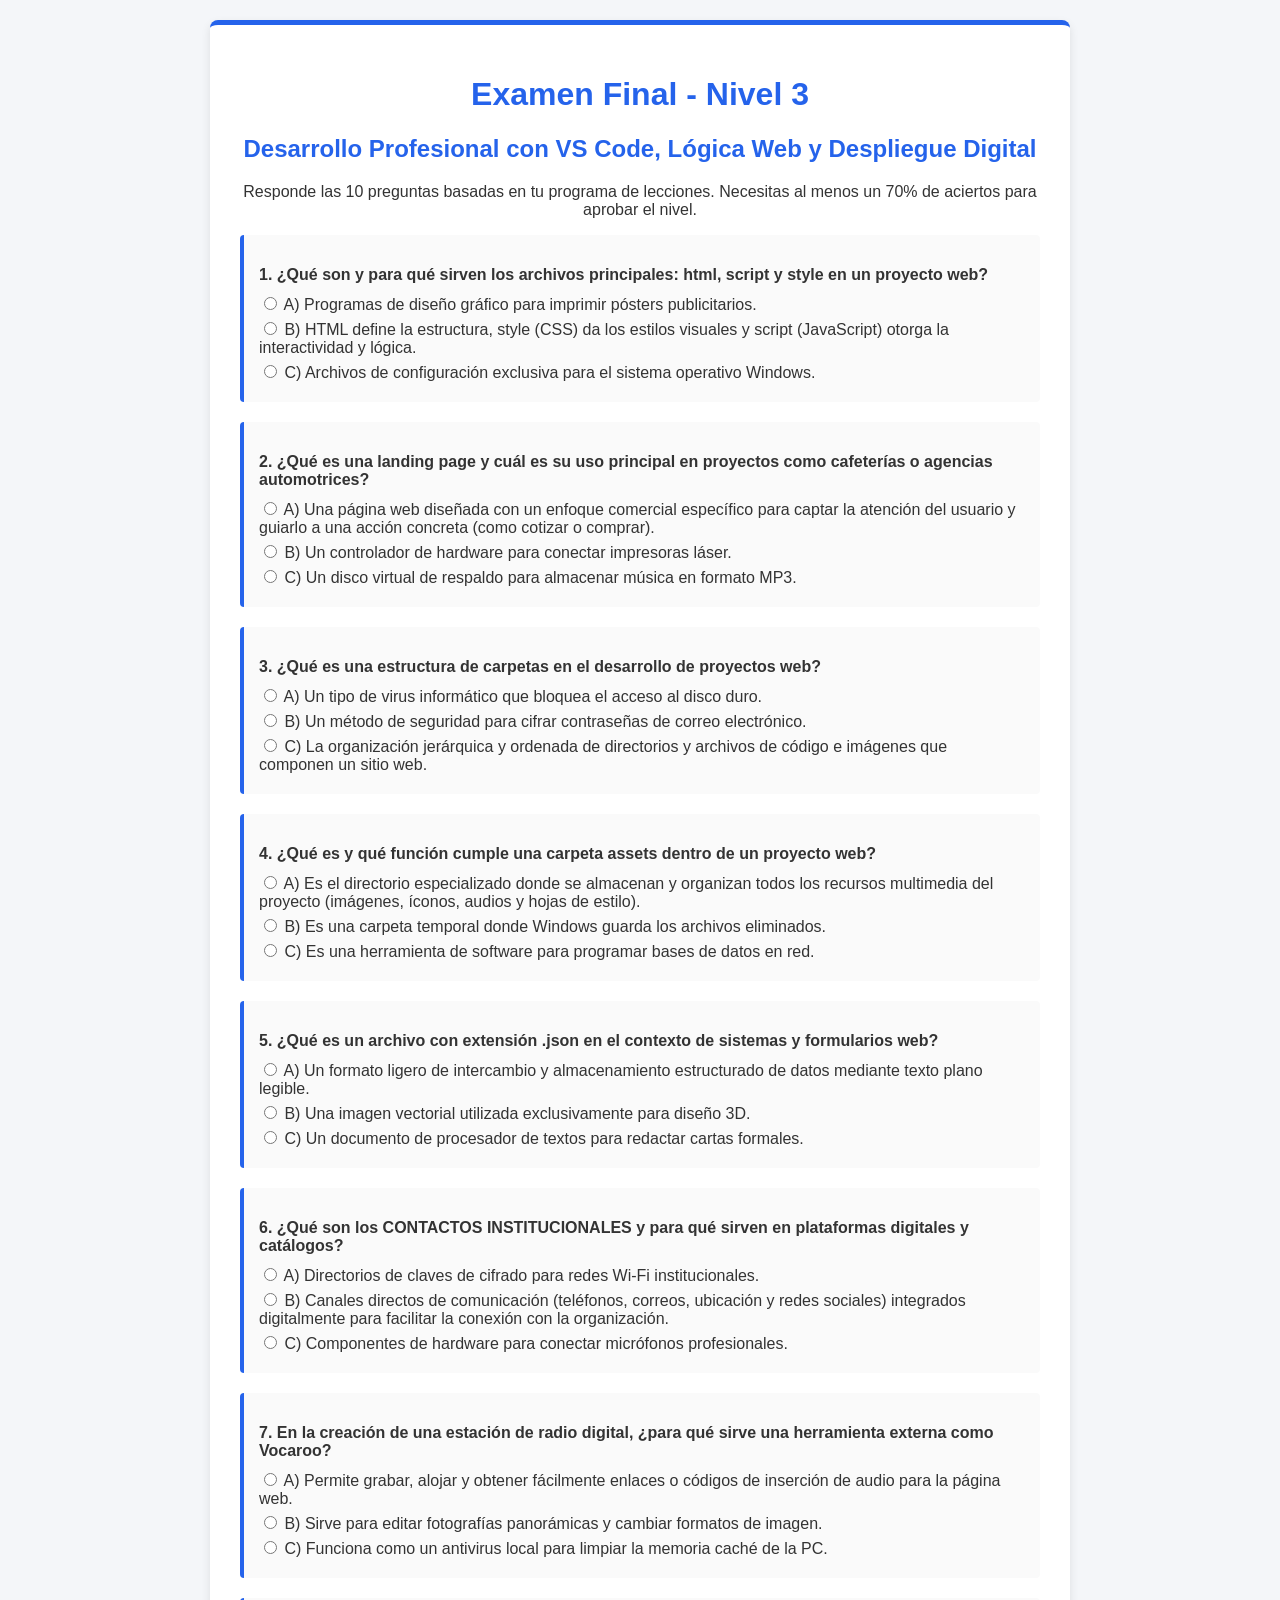
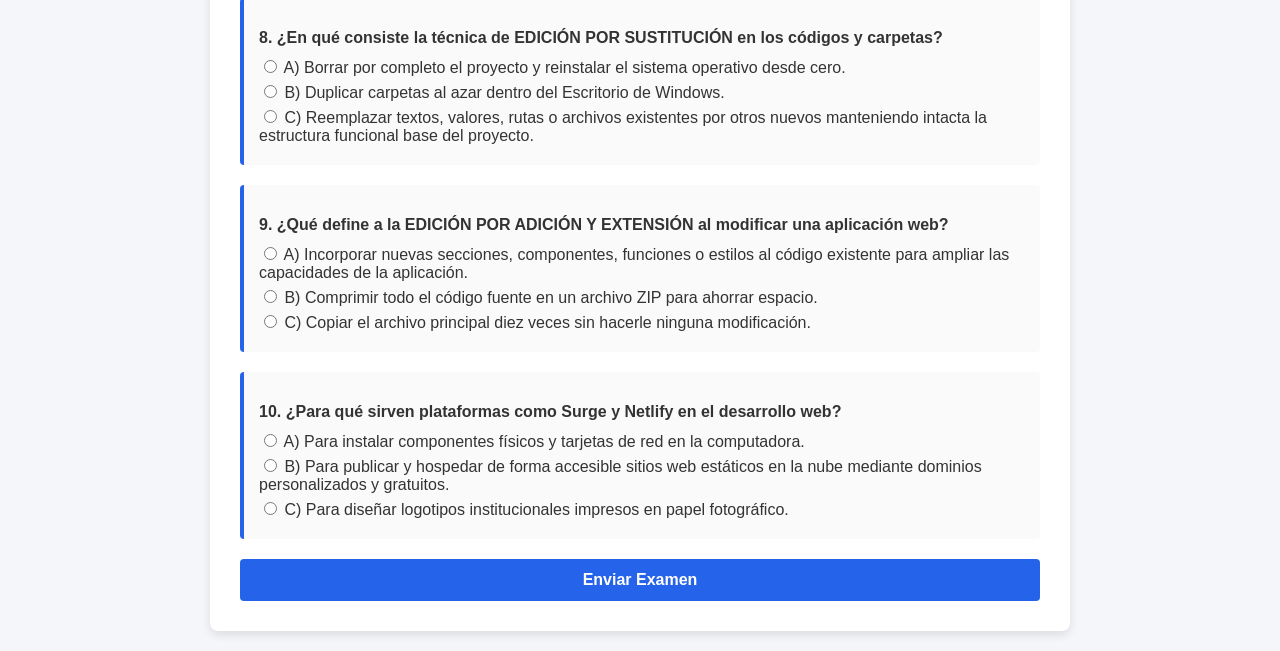
<file: nivel3_examen.html>
<!DOCTYPE html>
<html lang="es">
<head>
    <meta charset="UTF-8">
    <meta name="viewport" content="width=device-width, initial-scale=1.0">
    <title>Examen Final - Nivel 3 | PWA InnovaPro IA</title>
    <style>
        body { font-family: Arial, sans-serif; background-color: #f4f6f9; margin: 0; padding: 20px; color: #333; }
        .container { max-width: 800px; margin: 0 auto; background: #fff; padding: 30px; border-radius: 8px; box-shadow: 0 4px 10px rgba(0,0,0,0.1); border-top: 5px solid #2563EB; }
        h1, h2 { color: #2563EB; text-align: center; }
        .question { margin-bottom: 20px; padding: 15px; background: #fafafa; border-left: 4px solid #2563EB; border-radius: 4px; }
        .question p { font-weight: bold; margin-bottom: 10px; }
        label { display: block; margin-bottom: 5px; cursor: pointer; }
        button { display: block; width: 100%; background: #2563EB; color: #fff; border: none; padding: 12px; font-size: 16px; border-radius: 4px; cursor: pointer; margin-top: 20px; font-weight: bold; }
        button:hover { background: #1D4ED8; }
        #result-section { display: none; text-align: center; margin-top: 30px; padding: 20px; background: #eef2ff; border: 1px solid #c7d2fe; border-radius: 4px; }
    </style>
</head>
<body>

<div class="container">
    <h1>Examen Final - Nivel 3</h1>
    <h2>Desarrollo Profesional con VS Code, Lógica Web y Despliegue Digital</h2>
    <p style="text-align: center;">Responde las 10 preguntas basadas en tu programa de lecciones. Necesitas al menos un 70% de aciertos para aprobar el nivel.</p>

    <form id="quiz-form">
        <!-- Pregunta 1: Lección 1 (Catálogo Musical / Archivos) -->
        <div class="question"><p>1. ¿Qué son y para qué sirven los archivos principales: html, script y style en un proyecto web?</p>
            <label><input type="radio" name="q1" value="a"> A) Programas de diseño gráfico para imprimir pósters publicitarios.</label>
            <label><input type="radio" name="q1" value="b"> B) HTML define la estructura, style (CSS) da los estilos visuales y script (JavaScript) otorga la interactividad y lógica.</label>
            <label><input type="radio" name="q1" value="c"> C) Archivos de configuración exclusiva para el sistema operativo Windows.</label>
        </div>

        <!-- Pregunta 2: Lección 2 (Landing Page) -->
        <div class="question"><p>2. ¿Qué es una landing page y cuál es su uso principal en proyectos como cafeterías o agencias automotrices?</p>
            <label><input type="radio" name="q2" value="a"> A) Una página web diseñada con un enfoque comercial específico para captar la atención del usuario y guiarlo a una acción concreta (como cotizar o comprar).</label>
            <label><input type="radio" name="q2" value="b"> B) Un controlador de hardware para conectar impresoras láser.</label>
            <label><input type="radio" name="q2" value="c"> C) Un disco virtual de respaldo para almacenar música en formato MP3.</label>
        </div>

        <!-- Pregunta 3: Lección 3 (Tic Tac Toe / Memorama - Estructura de carpetas) -->
        <div class="question"><p>3. ¿Qué es una estructura de carpetas en el desarrollo de proyectos web?</p>
            <label><input type="radio" name="q3" value="a"> A) Un tipo de virus informático que bloquea el acceso al disco duro.</label>
            <label><input type="radio" name="q3" value="b"> B) Un método de seguridad para cifrar contraseñas de correo electrónico.</label>
            <label><input type="radio" name="q3" value="c"> C) La organización jerárquica y ordenada de directorios y archivos de código e imágenes que componen un sitio web.</label>
        </div>

        <!-- Pregunta 4: Lección 4 (Agenda / ID de Presentación - Carpeta assets) -->
        <div class="question"><p>4. ¿Qué es y qué función cumple una carpeta assets dentro de un proyecto web?</p>
            <label><input type="radio" name="q4" value="a"> A) Es el directorio especializado donde se almacenan y organizan todos los recursos multimedia del proyecto (imágenes, íconos, audios y hojas de estilo).</label>
            <label><input type="radio" name="q4" value="b"> B) Es una carpeta temporal donde Windows guarda los archivos eliminados.</label>
            <label><input type="radio" name="q4" value="c"> C) Es una herramienta de software para programar bases de datos en red.</label>
        </div>

        <!-- Pregunta 5: Lección 5 (CRM y formularios - Archivo .json) -->
        <div class="question"><p>5. ¿Qué es un archivo con extensión .json en el contexto de sistemas y formularios web?</p>
            <label><input type="radio" name="q5" value="a"> A) Un formato ligero de intercambio y almacenamiento estructurado de datos mediante texto plano legible.</label>
            <label><input type="radio" name="q5" value="b"> B) Una imagen vectorial utilizada exclusivamente para diseño 3D.</label>
            <label><input type="radio" name="q5" value="c"> C) Un documento de procesador de textos para redactar cartas formales.</label>
        </div>

        <!-- Pregunta 6: Lección 6 (Catálogo de idiomas - Contactos institucionales) -->
        <div class="question"><p>6. ¿Qué son los CONTACTOS INSTITUCIONALES y para qué sirven en plataformas digitales y catálogos?</p>
            <label><input type="radio" name="q6" value="a"> A) Directorios de claves de cifrado para redes Wi-Fi institucionales.</label>
            <label><input type="radio" name="q6" value="b"> B) Canales directos de comunicación (teléfonos, correos, ubicación y redes sociales) integrados digitalmente para facilitar la conexión con la organización.</label>
            <label><input type="radio" name="q6" value="c"> C) Componentes de hardware para conectar micrófonos profesionales.</label>
        </div>

        <!-- Pregunta 7: Lección 7 (Estación de Radio / Vocaroo) -->
        <div class="question"><p>7. En la creación de una estación de radio digital, ¿para qué sirve una herramienta externa como Vocaroo?</p>
            <label><input type="radio" name="q7" value="a"> A) Permite grabar, alojar y obtener fácilmente enlaces o códigos de inserción de audio para la página web.</label>
            <label><input type="radio" name="q7" value="b"> B) Sirve para editar fotografías panorámicas y cambiar formatos de imagen.</label>
            <label><input type="radio" name="q7" value="c"> C) Funciona como un antivirus local para limpiar la memoria caché de la PC.</label>
        </div>

        <!-- Pregunta 8: Lección 8 (Edición por Sustitución) -->
        <div class="question"><p>8. ¿En qué consiste la técnica de EDICIÓN POR SUSTITUCIÓN en los códigos y carpetas?</p>
            <label><input type="radio" name="q8" value="a"> A) Borrar por completo el proyecto y reinstalar el sistema operativo desde cero.</label>
            <label><input type="radio" name="q8" value="b"> B) Duplicar carpetas al azar dentro del Escritorio de Windows.</label>
            <label><input type="radio" name="q8" value="c"> C) Reemplazar textos, valores, rutas o archivos existentes por otros nuevos manteniendo intacta la estructura funcional base del proyecto.</label>
        </div>

        <!-- Pregunta 9: Lección 9 (Edición por Adición y Extensión) -->
        <div class="question"><p>9. ¿Qué define a la EDICIÓN POR ADICIÓN Y EXTENSIÓN al modificar una aplicación web?</p>
            <label><input type="radio" name="q9" value="a"> A) Incorporar nuevas secciones, componentes, funciones o estilos al código existente para ampliar las capacidades de la aplicación.</label>
            <label><input type="radio" name="q9" value="b"> B) Comprimir todo el código fuente en un archivo ZIP para ahorrar espacio.</label>
            <label><input type="radio" name="q9" value="c"> C) Copiar el archivo principal diez veces sin hacerle ninguna modificación.</label>
        </div>

        <!-- Pregunta 10: Lección 10 (Surge y Netlify) -->
        <div class="question"><p>10. ¿Para qué sirven plataformas como Surge y Netlify en el desarrollo web?</p>
            <label><input type="radio" name="q10" value="a"> A) Para instalar componentes físicos y tarjetas de red en la computadora.</label>
            <label><input type="radio" name="q10" value="b"> B) Para publicar y hospedar de forma accesible sitios web estáticos en la nube mediante dominios personalizados y gratuitos.</label>
            <label><input type="radio" name="q10" value="c"> C) Para diseñar logotipos institucionales impresos en papel fotográfico.</label>
        </div>

        <button type="button" onclick="evaluarExamen()">Enviar Examen</button>
    </form>

    <!-- Sección de Resultados (Sin Diploma) -->
    <div id="result-section">
        <h3 id="result-title"></h3>
        <p id="result-msg"></p>
    </div>
</div>

<script>
    // Respuestas correctas mapeadas con incisos aleatorios
    const respuestasCorrectas = {
        q1: 'b', q2: 'a', q3: 'c', q4: 'a', q5: 'a',
        q6: 'b', q7: 'a', q8: 'c', q9: 'a', q10: 'b'
    };

    function evaluarExamen() {
        let aciertos = 0;
        let total = 10;
        let respondidas = 0;

        for (let key in respuestasCorrectas) {
            let seleccionada = document.querySelector(`input[name="${key}"]:checked`);
            if (seleccionada) {
                respondidas++;
                if (seleccionada.value === respuestasCorrectas[key]) {
                    aciertos++;
                }
            }
        }

        if (respondidas < total) {
            alert("Por favor responde todas las preguntas antes de enviar.");
            return;
        }

        let porcentaje = (aciertos / total) * 100;
        
        document.getElementById('quiz-form').style.display = 'none';
        let resSection = document.getElementById('result-section');
        resSection.style.display = 'block';

        let title = document.getElementById('result-title');
        let msg = document.getElementById('result-msg');

        if (porcentaje >= 70) {
            title.style.color = "#10B981";
            title.innerText = "¡Excelente Trabajo, Nivel 3 Aprobado!";
            msg.innerText = `Obtuviste ${porcentaje.toFixed(0)}% de aciertos (${aciertos}/${total}). ¡Felicidades por completar con éxito el Nivel 3! Ya puedes continuar con el siguiente nivel.`;
        } else {
            title.style.color = "#EF4444";
            title.innerText = "Sigue practicando";
            msg.innerText = `Obtuviste ${porcentaje.toFixed(0)}% (${aciertos}/${total}). Necesitas al menos un 70% (7 aciertos) para aprobar. ¡Repasa la guía y vuelve a intentarlo!`;
        }
    }
</script>

</body>
</html>
</file>
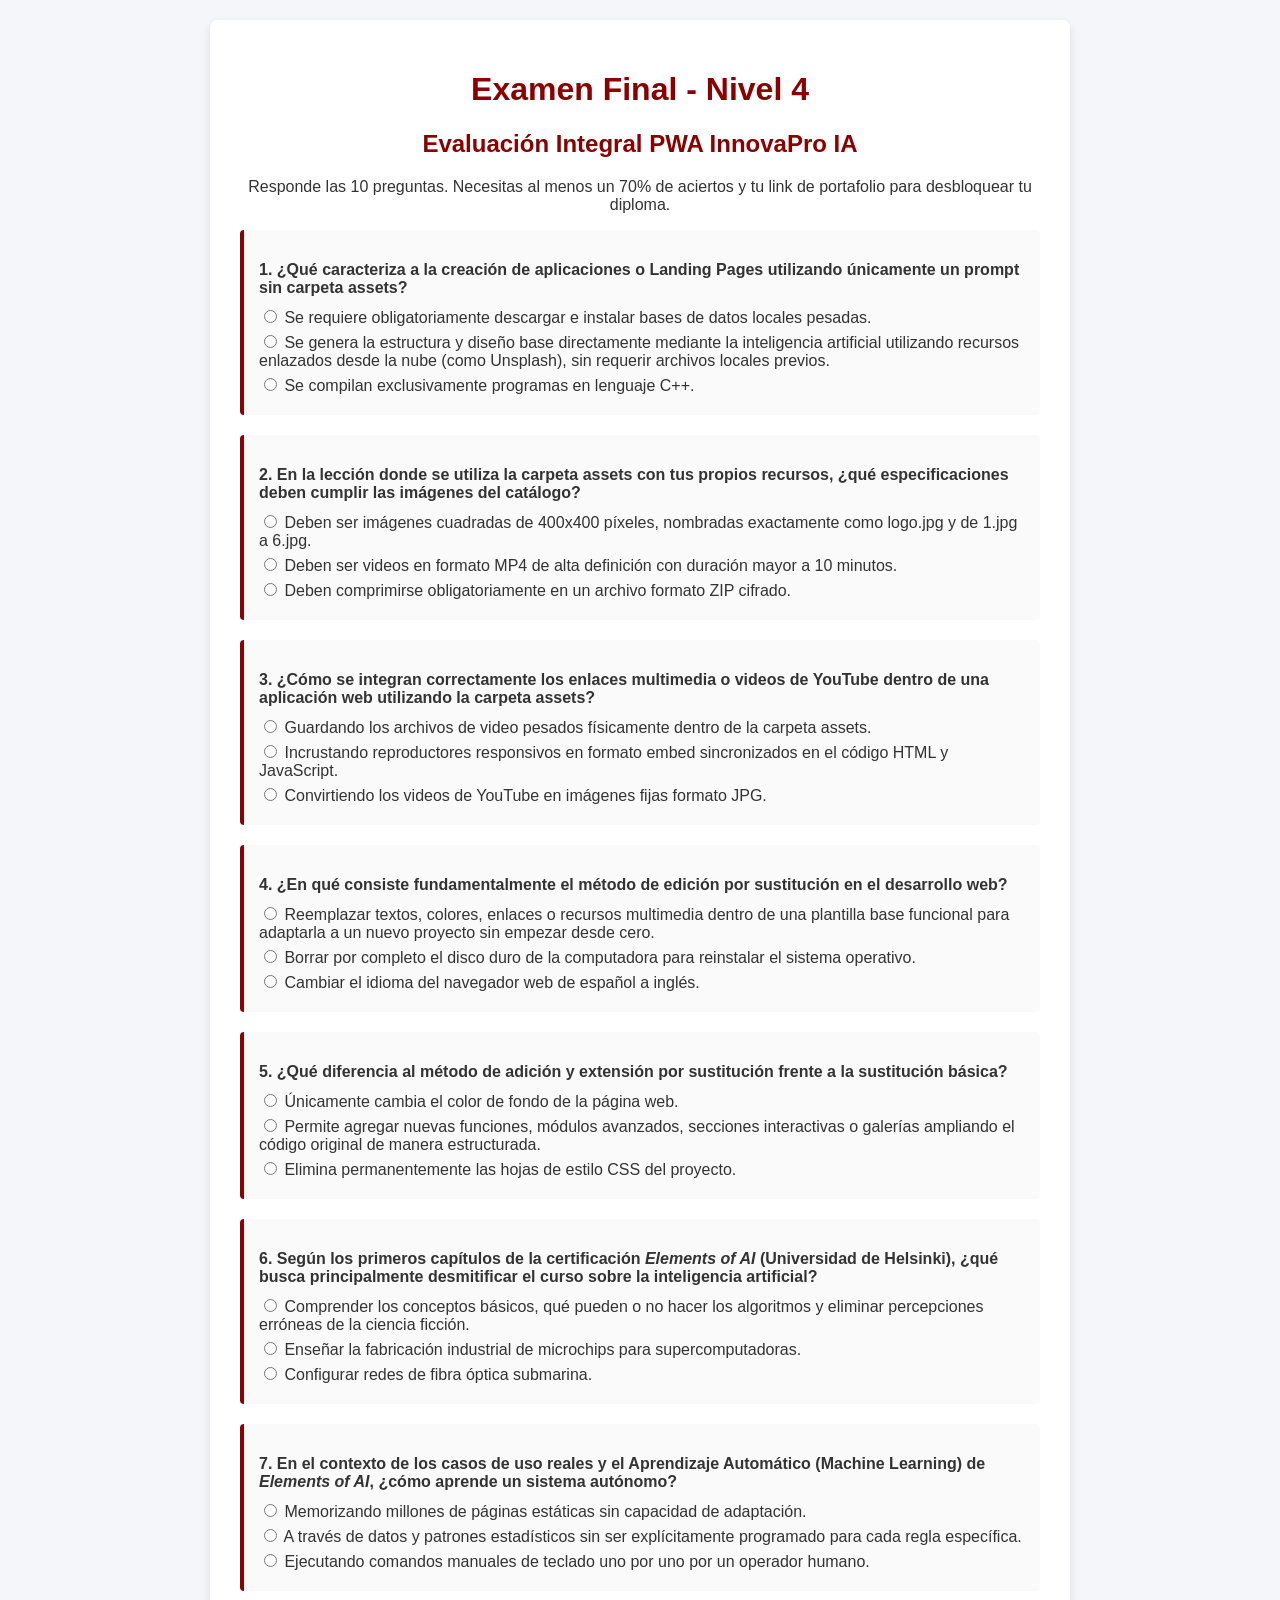
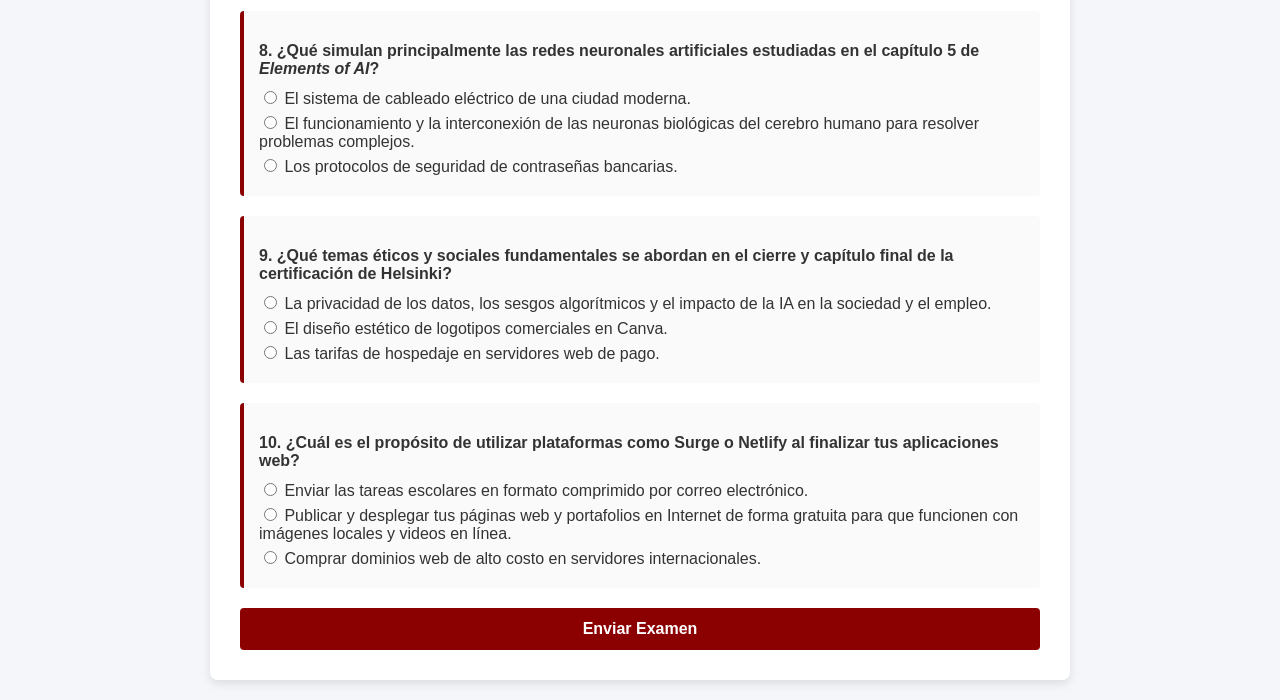
<file: nivel4_examen.html>
<!DOCTYPE html>
<html lang="es">
<head>
    <meta charset="UTF-8">
    <meta name="viewport" content="width=device-width, initial-scale=1.0">
    <title>Examen Final - Nivel 4 | PWA InnovaPro IA</title>
    <style>
        body { font-family: Arial, sans-serif; background-color: #f4f6f9; margin: 0; padding: 20px; color: #333; }
        .container { max-width: 800px; margin: 0 auto; background: #fff; padding: 30px; border-radius: 8px; box-shadow: 0 4px 10px rgba(0,0,0,0.1); }
        h1, h2 { color: #8b0000; text-align: center; }
        .question { margin-bottom: 20px; padding: 15px; background: #fafafa; border-left: 4px solid #8b0000; border-radius: 4px; }
        .question p { font-weight: bold; margin-bottom: 10px; }
        label { display: block; margin-bottom: 5px; cursor: pointer; }
        button { display: block; width: 100%; background: #8b0000; color: #fff; border: none; padding: 12px; font-size: 16px; border-radius: 4px; cursor: pointer; margin-top: 20px; font-weight: bold; }
        button:hover { background: #600; }
        #result-section, #diploma-section { display: none; text-align: center; margin-top: 30px; padding: 20px; background: #eef9ee; border: 1px solid #c3e6cb; border-radius: 4px; }
        .input-group { margin: 15px 0; text-align: left; }
        .input-group label { font-weight: bold; }
        .input-group input { width: 100%; padding: 10px; box-sizing: border-box; border: 1px solid #ccc; border-radius: 4px; }
    </style>
</head>
<body>

<div class="container">
    <h1>Examen Final - Nivel 4</h1>
    <h2>Evaluación Integral PWA InnovaPro IA</h2>
    <p style="text-align: center;">Responde las 10 preguntas. Necesitas al menos un 70% de aciertos y tu link de portafolio para desbloquear tu diploma.</p>

    <form id="quiz-form">
        <!-- Pregunta 1: Sin assets -->
        <div class="question"><p>1. ¿Qué caracteriza a la creación de aplicaciones o Landing Pages utilizando únicamente un prompt sin carpeta assets?</p>
            <label><input type="radio" name="q1" value="a"> Se requiere obligatoriamente descargar e instalar bases de datos locales pesadas.</label>
            <label><input type="radio" name="q1" value="b"> Se genera la estructura y diseño base directamente mediante la inteligencia artificial utilizando recursos enlazados desde la nube (como Unsplash), sin requerir archivos locales previos.</label>
            <label><input type="radio" name="q1" value="c"> Se compilan exclusivamente programas en lenguaje C++.</label>
        </div>

        <!-- Pregunta 2: Assets con recursos propios -->
        <div class="question"><p>2. En la lección donde se utiliza la carpeta assets con tus propios recursos, ¿qué especificaciones deben cumplir las imágenes del catálogo?</p>
            <label><input type="radio" name="q2" value="a"> Deben ser imágenes cuadradas de 400x400 píxeles, nombradas exactamente como logo.jpg y de 1.jpg a 6.jpg.</label>
            <label><input type="radio" name="q2" value="b"> Deben ser videos en formato MP4 de alta definición con duración mayor a 10 minutos.</label>
            <label><input type="radio" name="q2" value="c"> Deben comprimirse obligatoriamente en un archivo formato ZIP cifrado.</label>
        </div>

        <!-- Pregunta 3: Assets y links de videos -->
        <div class="question"><p>3. ¿Cómo se integran correctamente los enlaces multimedia o videos de YouTube dentro de una aplicación web utilizando la carpeta assets?</p>
            <label><input type="radio" name="q3" value="a"> Guardando los archivos de video pesados físicamente dentro de la carpeta assets.</label>
            <label><input type="radio" name="q3" value="b"> Incrustando reproductores responsivos en formato embed sincronizados en el código HTML y JavaScript.</label>
            <label><input type="radio" name="q3" value="c"> Convirtiendo los videos de YouTube en imágenes fijas formato JPG.</label>
        </div>

        <!-- Pregunta 4: Edición por sustitución -->
        <div class="question"><p>4. ¿En qué consiste fundamentalmente el método de edición por sustitución en el desarrollo web?</p>
            <label><input type="radio" name="q4" value="a"> Reemplazar textos, colores, enlaces o recursos multimedia dentro de una plantilla base funcional para adaptarla a un nuevo proyecto sin empezar desde cero.</label>
            <label><input type="radio" name="q4" value="b"> Borrar por completo el disco duro de la computadora para reinstalar el sistema operativo.</label>
            <label><input type="radio" name="q4" value="c"> Cambiar el idioma del navegador web de español a inglés.</label>
        </div>

        <!-- Pregunta 5: Adición y extensión por sustitución -->
        <div class="question"><p>5. ¿Qué diferencia al método de adición y extensión por sustitución frente a la sustitución básica?</p>
            <label><input type="radio" name="q5" value="a"> Únicamente cambia el color de fondo de la página web.</label>
            <label><input type="radio" name="q5" value="b"> Permite agregar nuevas funciones, módulos avanzados, secciones interactivas o galerías ampliando el código original de manera estructurada.</label>
            <label><input type="radio" name="q5" value="c"> Elimina permanentemente las hojas de estilo CSS del proyecto.</label>
        </div>

        <!-- Pregunta 6: Elements of AI - Capítulos 1 y 2 -->
        <div class="question"><p>6. Según los primeros capítulos de la certificación <i>Elements of AI</i> (Universidad de Helsinki), ¿qué busca principalmente desmitificar el curso sobre la inteligencia artificial?</p>
            <label><input type="radio" name="q6" value="a"> Comprender los conceptos básicos, qué pueden o no hacer los algoritmos y eliminar percepciones erróneas de la ciencia ficción.</label>
            <label><input type="radio" name="q6" value="b"> Enseñar la fabricación industrial de microchips para supercomputadoras.</label>
            <label><input type="radio" name="q6" value="c"> Configurar redes de fibra óptica submarina.</label>
        </div>

        <!-- Pregunta 7: Elements of AI - Capítulos 3 y 4 -->
        <div class="question"><p>7. En el contexto de los casos de uso reales y el Aprendizaje Automático (Machine Learning) de <i>Elements of AI</i>, ¿cómo aprende un sistema autónomo?</p>
            <label><input type="radio" name="q7" value="a"> Memorizando millones de páginas estáticas sin capacidad de adaptación.</label>
            <label><input type="radio" name="q7" value="b"> A través de datos y patrones estadísticos sin ser explícitamente programado para cada regla específica.</label>
            <label><input type="radio" name="q7" value="c"> Ejecutando comandos manuales de teclado uno por uno por un operador humano.</label>
        </div>

        <!-- Pregunta 8: Elements of AI - Capítulo 5 -->
        <div class="question"><p>8. ¿Qué simulan principalmente las redes neuronales artificiales estudiadas en el capítulo 5 de <i>Elements of AI</i>?</p>
            <label><input type="radio" name="q8" value="a"> El sistema de cableado eléctrico de una ciudad moderna.</label>
            <label><input type="radio" name="q8" value="b"> El funcionamiento y la interconexión de las neuronas biológicas del cerebro humano para resolver problemas complejos.</label>
            <label><input type="radio" name="q8" value="c"> Los protocolos de seguridad de contraseñas bancarias.</label>
        </div>

        <!-- Pregunta 9: Elements of AI - Capítulo 6 -->
        <div class="question"><p>9. ¿Qué temas éticos y sociales fundamentales se abordan en el cierre y capítulo final de la certificación de Helsinki?</p>
            <label><input type="radio" name="q9" value="a"> La privacidad de los datos, los sesgos algorítmicos y el impacto de la IA en la sociedad y el empleo.</label>
            <label><input type="radio" name="q9" value="b"> El diseño estético de logotipos comerciales en Canva.</label>
            <label><input type="radio" name="q9" value="c"> Las tarifas de hospedaje en servidores web de pago.</label>
        </div>

        <!-- Pregunta 10: Surge / Netlify -->
        <div class="question"><p>10. ¿Cuál es el propósito de utilizar plataformas como Surge o Netlify al finalizar tus aplicaciones web?</p>
            <label><input type="radio" name="q10" value="a"> Enviar las tareas escolares en formato comprimido por correo electrónico.</label>
            <label><input type="radio" name="q10" value="b"> Publicar y desplegar tus páginas web y portafolios en Internet de forma gratuita para que funcionen con imágenes locales y videos en línea.</label>
            <label><input type="radio" name="q10" value="c"> Comprar dominios web de alto costo en servidores internacionales.</label>
        </div>

        <button type="button" onclick="evaluarExamen()">Enviar Examen</button>
    </form>

    <!-- Sección de Resultados y Diploma -->
    <div id="result-section">
        <h3 id="result-title"></h3>
        <p id="result-msg"></p>
        
        <div id="portfolio-container" style="display:none;">
            <div style="background: #f9f9f9; padding: 15px; border-radius: 8px; margin-bottom: 15px; border: 1px solid #ddd; text-align: left;">
                <p style="font-size: 13px; color: #666; line-height: 1.4; margin: 0;">
                    ⚠️ <em>"Recuerda que el Diploma podrás descargarlo las veces que desees, pero solo con el nombre que escribas la primera vez, así que escribe muy bien tu nombre completo."</em>
                </p>
            </div>
            <div class="input-group">
                <label for="student-name">Nombre Completo del Alumno:</label>
                <input type="text" id="student-name" placeholder="Ej. J Natividad Perez Moreno">
            </div>
            <div class="input-group">
                <label for="portfolio-link">Enlace de tu Portafolio Web (PWA):</label>
                <input type="url" id="portfolio-link" placeholder="https://tu-usuario.github.io/tu-portafolio">
            </div>
            <button type="button" onclick="generarDiplomaJPG()">Generar y Descargar mi Diploma</button>
        </div>
    </div>
</div>

<canvas id="canvas-diploma" style="display:none;"></canvas>

<script>
    // Respuestas correctas actualizadas para las 10 preguntas del Nivel 4
    const respuestasCorrectas = {
        q1: 'b', q2: 'a', q3: 'b', q4: 'a', q5: 'b',
        q6: 'a', q7: 'b', q8: 'b', q9: 'a', q10: 'b'
    };

    // Al cargar la página, si ya hay un nombre guardado previamente, lo bloqueamos de inmediato
    window.addEventListener('DOMContentLoaded', () => {
        const inputNombre = document.getElementById('student-name');
        const nombreGuardado = localStorage.getItem('alumno_nombre_diploma');
        if (inputNombre && nombreGuardado) {
            inputNombre.value = nombreGuardado;
            inputNombre.disabled = true;
        }
    });

    function evaluarExamen() {
        let aciertos = 0;
        let total = 10;
        let respondidas = 0;

        for (let key in respuestasCorrectas) {
            let seleccionada = document.querySelector(`input[name="${key}"]:checked`);
            if (seleccionada) {
                respondidas++;
                if (seleccionada.value === respuestasCorrectas[key]) {
                    aciertos++;
                }
            }
        }

        if (respondidas < total) {
            alert("Por favor responde todas las preguntas antes de enviar.");
            return;
        }

        let porcentaje = (aciertos / total) * 100;
        
        document.getElementById('quiz-form').style.display = 'none';
        let resSection = document.getElementById('result-section');
        resSection.style.display = 'block';

        let title = document.getElementById('result-title');
        let msg = document.getElementById('result-msg');
        let portContainer = document.getElementById('portfolio-container');

        if (porcentaje >= 70) {
            title.style.color = "green";
            title.innerText = "¡Aprobado con Éxito!";
            msg.innerText = `Obtuviste ${porcentaje.toFixed(0)}% de aciertos (${aciertos}/${total}). Ingresa tus datos para generar tu diploma.`;
            portContainer.style.display = 'block';
        } else {
            title.style.color = "red";
            title.innerText = "No alcanzaste el puntaje mínimo";
            msg.innerText = `Obtuviste ${porcentaje.toFixed(0)}% (${aciertos}/${total}). Necesitas al menos 70%.`;
        }
    }

    function generarDiplomaJPG() {
        const inputNombre = document.getElementById('student-name');
        const linkPortafolio = document.getElementById('portfolio-link').value.trim();

        if (!linkPortafolio) {
            alert("Por favor escribe el enlace de tu portafolio web.");
            return;
        }

        let nombreGuardado = localStorage.getItem('alumno_nombre_diploma');

        if (nombreGuardado) {
            inputNombre.value = nombreGuardado;
            inputNombre.disabled = true;
        } else {
            let nombreIngresado = inputNombre.value.trim();
            if (!nombreIngresado || nombreIngresado.length < 3) {
                alert("Por favor escribe tu nombre completo correctamente antes de descargar.");
                return;
            }
            localStorage.setItem('alumno_nombre_diploma', nombreIngresado);
            nombreGuardado = nombreIngresado;
            inputNombre.disabled = true;
        }

        const canvas = document.getElementById('canvas-diploma');
        const ctx = canvas.getContext('2d');
        const img = new Image();

        img.crossOrigin = "anonymous";
        img.src = 'diploma_base.jpg';

        img.onload = function() {
            canvas.width = img.width;
            canvas.height = img.height;

            ctx.drawImage(img, 0, 0);

            ctx.font = "bold 55px Arial, sans-serif";
            ctx.fillStyle = "#222222";
            ctx.textAlign = "center";

            const xCoord = canvas.width / 2;
            const yCoord = canvas.height * 0.47; 

            ctx.fillText(nombreGuardado.toUpperCase(), xCoord, yCoord);

            const link = document.createElement('a');
            link.download = `Diploma_${nombreGuardado.replace(/\s+/g, '_')}.jpg`;
            link.href = canvas.toDataURL('image/jpeg', 0.95);
            link.click();

            alert("¡Diploma generado y descargado con éxito en formato JPG!");
        };

        img.onerror = function() {
            alert("No se pudo cargar 'diploma_base.jpg'. Asegúrate de que el archivo esté en la misma carpeta.");
        };
    }
</script>

</body>
</html>
</file>
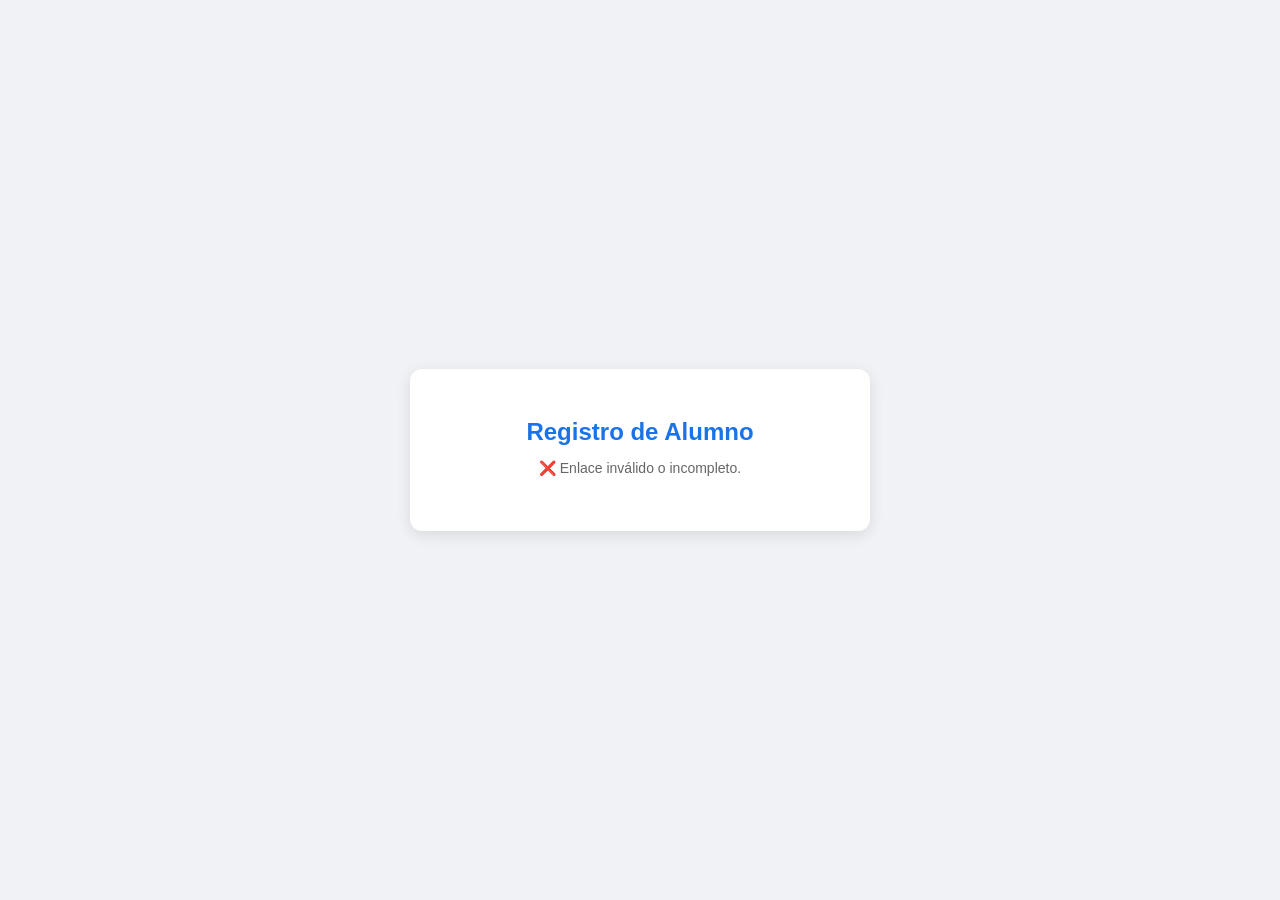
<file: registro.html>
<!DOCTYPE html>
<html lang="es">
<head>
    <meta charset="UTF-8">
    <meta name="viewport" content="width=device-width, initial-scale=1.0">
    <title>Registro de Alumnos - Plataforma Educativa</title>
    <style>
        body { font-family: 'Segoe UI', Tahoma, Geneva, Verdana, sans-serif; background: #f0f2f5; display: flex; justify-content: center; align-items: center; height: 100vh; margin: 0; }
        .card { background: white; padding: 30px; border-radius: 12px; box-shadow: 0 4px 15px rgba(0,0,0,0.1); width: 100%; max-width: 400px; }
        h2 { color: #1a73e8; text-align: center; margin-bottom: 10px; }
        p.subtitle { text-align: center; color: #666; font-size: 14px; margin-bottom: 25px; }
        .form-group { margin-bottom: 15px; }
        label { display: block; margin-bottom: 5px; font-weight: 600; color: #333; }
        input { width: 100%; padding: 10px; border: 1px solid #ccc; border-radius: 6px; font-size: 14px; box-sizing: border-box; }
        button { background: #1a73e8; color: white; border: none; padding: 12px; width: 100%; border-radius: 6px; font-size: 16px; font-weight: bold; cursor: pointer; margin-top: 10px; }
        button:hover { background: #1557b0; }
        .msg { text-align: center; margin-top: 15px; font-size: 14px; font-weight: bold; }
    </style>
</head>
<body>

    <div class="card">
        <h2>Registro de Alumno</h2>
        <p class="subtitle" id="info-escuela">Cargando datos del colegio...</p>
        
        <form id="form-registro" onsubmit="registrarAlumno(event)">
            <div class="form-group">
                <label>Nombre Completo:</label>
                <input type="text" id="nombre" required placeholder="Ej. Juan Pérez López">
            </div>
            
            <div class="form-group">
                <label>Grado y Grupo:</label>
                <input type="text" id="grupo" required placeholder="Ej. 3° B">
            </div>
            
            <div class="form-group">
                <label>Crea tu Contraseña Personal:</label>
                <input type="password" id="password" required placeholder="••••••••">
            </div>
            
            <button type="submit">Registrarme en el Curso</button>
        </form>
        <div id="mensaje-estado" class="msg"></div>
    </div>

    <script>
        const SUPABASE_URL = "https://fjtzyxnpgxxsducxxobx.supabase.co";
        const SUPABASE_ANON_KEY = "eyJhbGciOiJIUzI1NiIsInR5cCI6IkpXVCJ9.eyJpc3MiOiJzdXBhYmFzZSIsInJlZiI6ImZqdHp5eG5wZ3h4c2R1Y3h4b2J4Iiwicm9sZSI6ImFub24iLCJpYXQiOjE3OTAyNDgwNjksImV4cCI6MjEwNTgyNDA2OX0.LlTw1ATsXpQTwzF72YjAe9ubgFWDZJSfBhRSCfj0aJw";

        // Obtener el código de la escuela desde el enlace (ej: registro.html?escuela=colegiopaulo)
        const urlParams = new URLSearchParams(window.location.search);
        const codigoEscuela = urlParams.get('escuela');

        if (!codigoEscuela) {
            document.getElementById('info-escuela').innerText = "❌ Enlace inválido o incompleto.";
            document.getElementById('form-registro').style.display = 'none';
        } else {
            document.getElementById('info-escuela').innerText = `Colegio / Acceso: ${codigoEscuela}`;
        }

        async function registrarAlumno(event) {
            event.preventDefault();
            
            const nombre = document.getElementById('nombre').value.trim();
            const grupo = document.getElementById('grupo').value.trim();
            const password = document.getElementById('password').value.trim();
            const btn = event.target.querySelector('button');
            const msg = document.getElementById('mensaje-estado');

            btn.disabled = true;
            btn.innerText = "Registrando...";

            try {
                const response = await fetch(`${SUPABASE_URL}/rest/v1/alumnos_registrados`, {
                    method: 'POST',
                    headers: {
                        "apikey": SUPABASE_ANON_KEY,
                        "Authorization": `Bearer ${SUPABASE_ANON_KEY}`,
                        "Content-Type": "application/json",
                        "Prefer": "return=minimal"
                    },
                    body: JSON.stringify({
                        escuela_codigo: codigoEscuela,
                        nombre_alumno: nombre,
                        grupo: grupo,
                        password: password
                    })
                });

                if (response.ok) {
                    msg.style.color = "green";
                    msg.innerHTML = "¡Registro exitoso! Ya puedes cerrar esta ventana o ingresar a tus clases.";
                    document.getElementById('form-registro').reset();
                } else {
                    throw new Error("No se pudo guardar el registro.");
                }
            } catch (error) {
                console.error(error);
                msg.style.color = "red";
                msg.innerHTML = "Hubo un error al registrarte. Inténtalo de nuevo.";
                btn.disabled = false;
                btn.innerText = "Registrarme en el Curso";
            }
        }
    </script>
</body>
</html>
</file>
<file: style.css>
/* ================= PALETA LUMINOSA Y MODERNA CON MARCOS VIVOS Y LUZ DINÁMICA ================= */
:root {
    --fondo-general: #E2E8F0;      
    --fondo-tarjeta: #FFFFFF;      
    --color-principal: #2563EB;    /* Azul eléctrico brillante */
    --color-acento: #F97316;       /* Naranja vibrante juvenil */
    --color-exito: #10B981;        
    --texto-oscuro: #0F172A;       
    --texto-suave: #475569;        
}

* {
    box-sizing: border-box;
    margin: 0;
    padding: 0;
    font-family: 'Segoe UI', system-ui, -apple-system, sans-serif;
}

body {
    background: linear-gradient(135deg, #CBD5E1 0%, #F1F5F9 100%);
    color: var(--texto-oscuro);
    display: flex;
    justify-content: center;
    align-items: center;
    min-height: 100vh;
    overflow-x: hidden;
}

/* ================= 2 & 4. CONTENEDOR PRINCIPAL CON MARCO LLAMATIVO Y LUZ ESPOÁRDICA ================= */
.app-container {
    width: 100%;
    max-width: 920px;
    height: 96vh;
    background: var(--fondo-tarjeta);
    display: flex;
    flex-direction: column;
    justify-content: space-between;
    padding: 18px;
    border-radius: 16px;
    box-shadow: 0 15px 35px rgba(37, 99, 235, 0.2), 0 5px 15px rgba(0, 0, 0, 0.08);
    border: 3px solid #3B82F6; /* Marco principal destacado y bonito */
    position: relative;
    overflow: hidden;
}

/* Línea de luz brillante que cruza esporádicamente el panel principal */
.app-container::after {
    content: '';
    position: absolute;
    top: -60%;
    left: -60%;
    width: 220%;
    height: 220%;
    background: linear-gradient(
        45deg,
        transparent 45%,
        rgba(37, 99, 235, 0.15) 50%,
        transparent 55%
    );
    transform: rotate(35deg);
    pointer-events: none;
    animation: luzEssporadica 6s infinite ease-in-out;
}

@keyframes luzEssporadica {
    0% { transform: translateY(-120%) rotate(35deg); opacity: 0; }
    25% { opacity: 1; }
    50% { transform: translateY(120%) rotate(35deg); opacity: 0; }
    100% { transform: translateY(120%) rotate(35deg); opacity: 0; }
}

/* HEADER HOME */
.app-header {
    text-align: center;
    padding-bottom: 8px;
    border-bottom: 2px solid #E2E8F0;
}

.logo-img {
    max-width: 175px;
    height: auto;
    margin-bottom: 2px;
    filter: drop-shadow(0 2px 5px rgba(37, 99, 235, 0.2));
}

.eslogan {
    font-size: 12px;
    color: var(--color-principal);
    font-weight: 700;
    font-style: italic;
    display: block;
}

.home-main {
    flex: 1;
    display: flex;
    flex-direction: column;
    justify-content: center;
    gap: 10px;
}

/* ================= 2. MARCO BONITO Y DEFINIDO PARA EL VIDEO ================= */
.video-container {
    position: relative;
    width: 100%;
    padding-bottom: 48%;
    height: 0;
    border-radius: 12px;
    overflow: hidden;
    background: #000;
    box-shadow: 0 8px 25px rgba(37, 99, 235, 0.25);
    border: 3px solid #2563EB; /* Marco fuerte y atractivo */
}

.video-container iframe {
    position: absolute;
    top: 0;
    left: 0;
    width: 100%;
    height: 100%;
    border: none;
}

.wef-text {
    font-size: 12px;
    text-align: center;
    color: var(--texto-suave);
    font-weight: 600;
}

.dashboard-grid {
    display: grid;
    grid-template-columns: 1fr 1fr;
    gap: 10px;
}

/* BOTONES CON MARCOS VIVOS */
.btn-app {
    background: #F8FAFC;
    color: var(--texto-oscuro);
    border: 2px solid #CBD5E1;
    padding: 12px;
    border-radius: 10px;
    font-size: 12px;
    font-weight: bold;
    cursor: pointer;
    text-align: center;
    transition: all 0.2s ease;
    text-decoration: none;
    display: flex;
    align-items: center;
    justify-content: center;
    box-shadow: 0 3px 8px rgba(0,0,0,0.04);
}

.btn-app:hover {
    background: var(--color-principal);
    color: #FFFFFF;
    border-color: var(--color-principal);
    transform: translateY(-2px);
    box-shadow: 0 6px 15px rgba(37, 99, 235, 0.35);
}

.btn-demo { background: #EFF6FF; color: #1D4ED8; border-color: #93C5FD; }
.btn-demo:hover { background: #1D4ED8; color: #fff; }

.btn-curso { 
    grid-column: span 2; 
    background: linear-gradient(135deg, #F97316, #EA580C); 
    color: #FFFFFF; 
    font-size: 14px;
    border: 2px solid #C2410C;
    box-shadow: 0 4px 15px rgba(249, 115, 22, 0.45);
}
.btn-curso:hover {
    background: linear-gradient(135deg, #EA580C, #C2410C);
    box-shadow: 0 6px 20px rgba(249, 115, 22, 0.65);
}

/* ================= AULA VIRTUAL (CONSISTENCIA CON MARCOS EN TODOS LOS PANELES) ================= */
.curso-header {
    display: flex;
    justify-content: space-between;
    align-items: center;
    border-bottom: 2px solid #E2E8F0;
    padding-bottom: 8px;
}

.btn-volver {
    background: #E2E8F0;
    color: var(--texto-oscuro);
    border: 2px solid #CBD5E1;
    padding: 6px 12px;
    border-radius: 6px;
    cursor: pointer;
    font-size: 11px;
    font-weight: bold;
    transition: 0.2s;
}
.btn-volver:hover { background: var(--color-principal); color: #fff; border-color: var(--color-principal); }

.user-status {
    font-size: 10px;
    background: #ECFDF5;
    border: 2px solid #10B981;
    padding: 4px 10px;
    border-radius: 6px;
    color: #047857;
    font-weight: bold;
}

.curso-main {
    flex: 1;
    display: flex;
    flex-direction: column;
    margin-top: 10px;
    gap: 10px;
}

.niveles-tabs {
    display: grid;
    grid-template-columns: repeat(4, 1fr);
    gap: 6px;
}

.tab-nivel {
    background: #F8FAFC;
    color: var(--texto-suave);
    border: 2px solid #CBD5E1;
    padding: 8px;
    font-size: 11px;
    font-weight: bold;
    border-radius: 8px;
    cursor: pointer;
    text-align: center;
    transition: 0.2s;
}

.tab-nivel.active {
    background: var(--color-principal);
    color: #FFFFFF;
    border-color: #1D4ED8;
    box-shadow: 0 4px 12px rgba(37, 99, 235, 0.35);
}

.aula-grid {
    display: grid;
    grid-template-columns: 240px 1fr;
    gap: 12px;
    flex: 1;
    overflow: hidden;
}

/* ================= AJUSTE ESPECIAL PARA CELULARES Y PANTALLAS PEQUEÑAS ================= */
@media (max-width: 768px) {
    .app-container {
        height: 100vh;
        max-height: none;
        padding: 10px;
        border-radius: 0;
    }
    
    .aula-grid {
        grid-template-columns: 1fr; /* Todo en una sola columna hacia abajo */
        grid-template-rows: 140px 1fr; /* El menú lateral se hace compacto y el contenido toma el resto */
        overflow-y: auto;
    }

    .lecciones-sidebar {
        max-height: 140px; /* Altura controlada para que las lecciones no coman toda la pantalla */
    }

    .video-container {
        padding-bottom: 56.25%; /* Proporción estándar de video de YouTube (16:9) perfecta para celular */
    }
}

/* Marco hermoso para el menú lateral de lecciones */
.lecciones-sidebar {
    background: #F8FAFC;
    border-radius: 10px;
    overflow-y: auto;
    padding: 6px;
    display: flex;
    flex-direction: column;
    gap: 4px;
    border: 2px solid #93C5FD;
    box-shadow: inset 0 2px 5px rgba(0,0,0,0.03);
}

.btn-leccion {
    background: #FFFFFF;
    color: var(--texto-oscuro);
    border: 1px solid #E2E8F0;
    padding: 8px 10px;
    text-align: left;
    font-size: 11px;
    border-radius: 6px;
    cursor: pointer;
    transition: 0.2s;
}

.btn-leccion:hover, .btn-leccion.active {
    background: var(--color-principal);
    color: #FFFFFF;
    font-weight: bold;
    border-color: var(--color-principal);
}

/* Marco hermoso para el panel de contenido de la lección */
.leccion-content {
    background: #F8FAFC;
    border-radius: 10px;
    padding: 14px;
    display: flex;
    flex-direction: column;
    gap: 10px;
    overflow-y: auto;
    border: 2px solid #93C5FD;
    box-shadow: inset 0 2px 5px rgba(0,0,0,0.03);
}

.leccion-content h3 {
    font-size: 14px;
    color: var(--color-principal);
}

.recursos-box {
    background: #FFFFFF;
    padding: 10px;
    border-radius: 8px;
    border: 2px solid #E2E8F0;
}

.recursos-box h4 {
    font-size: 11px;
    margin-bottom: 6px;
    color: var(--texto-oscuro);
}

.recursos-buttons {
    display: grid;
    grid-template-columns: 1fr;
}

.btn-recurso {
    background: linear-gradient(135deg, #F97316, #EA580C);
    color: #FFFFFF;
    padding: 8px;
    font-size: 11px;
    text-align: center;
    border-radius: 6px;
    text-decoration: none;
    border: 2px solid #C2410C;
    cursor: pointer;
    font-weight: bold;
    box-shadow: 0 3px 10px rgba(249, 115, 22, 0.35);
    transition: 0.2s;
}
.btn-recurso:hover { opacity: 0.9; transform: scale(1.01); }

.evaluacion-panel {
    text-align: center;
}

.btn-eval {
    background: linear-gradient(135deg, #10B981, #059669);
    color: #FFFFFF;
    font-weight: bold;
    border: 2px solid #047857;
    padding: 12px;
    width: 100%;
    border-radius: 8px;
    cursor: pointer;
    font-size: 12px;
    box-shadow: 0 4px 15px rgba(16, 185, 129, 0.4);
    transition: 0.2s;
}
.btn-eval:hover { opacity: 0.95; transform: translateY(-2px); }


/* ================= 6. FOOTER Y CONTACTO DESTACADO CON MARCO ================= */
.app-footer {
    text-align: center;
    padding-top: 10px;
    padding-bottom: 4px;
    border-top: 2px solid #3B82F6;
    background: linear-gradient(0deg, #EFF6FF 0%, #FFFFFF 100%);
    border-radius: 0 0 12px 12px;
}

.sponsors {
    display: flex;
    justify-content: center;
    gap: 15px;
    margin-bottom: 6px;
}

.sponsors img {
    width: 45px;
    height: 22px;
    object-fit: contain;
}

.contacto-info { 
    font-size: 12px; 
    color: #1D4ED8; 
    font-weight: 800;
    letter-spacing: 0.3px;
    margin-bottom: 2px;
}

.aviso-wa { 
    font-size: 10px; 
    color: #C2410C; 
    font-weight: 700;
}


/* ================= MODALES CON MARCOS LLAMATIVOS ================= */
.modal {
    display: none;
    position: fixed;
    z-index: 100;
    left: 0;
    top: 0;
    width: 100%;
    height: 100%;
    background-color: rgba(15, 23, 42, 0.65);
    backdrop-filter: blur(4px);
    justify-content: center;
    align-items: center;
    padding: 20px;
}

.modal-content {
    background-color: #FFFFFF;
    color: var(--texto-oscuro);
    padding: 22px;
    border-radius: 14px;
    width: 100%;
    max-width: 460px;
    max-height: 82vh;
    display: flex;
    flex-direction: column;
    position: relative;
    border: 3px solid #2563EB;
    box-shadow: 0 20px 40px rgba(37, 99, 235, 0.25);
}

.modal-body-scroll {
    overflow-y: auto;
    margin-top: 10px;
    font-size: 12px;
    line-height: 1.5;
    padding-right: 5px;
}

.modal-body-scroll h3 { color: var(--color-principal); margin-top: 12px; font-size: 13px; font-weight: 700; }
.modal-body-scroll p, .modal-body-scroll li { color: #334155; margin-bottom: 6px; }

.close {
    color: #EF4444;
    position: absolute;
    right: 15px;
    top: 12px;
    font-size: 26px;
    font-weight: bold;
    cursor: pointer;
    transition: 0.2s;
}
.close:hover { color: #DC2626; transform: scale(1.1); }
</file>
